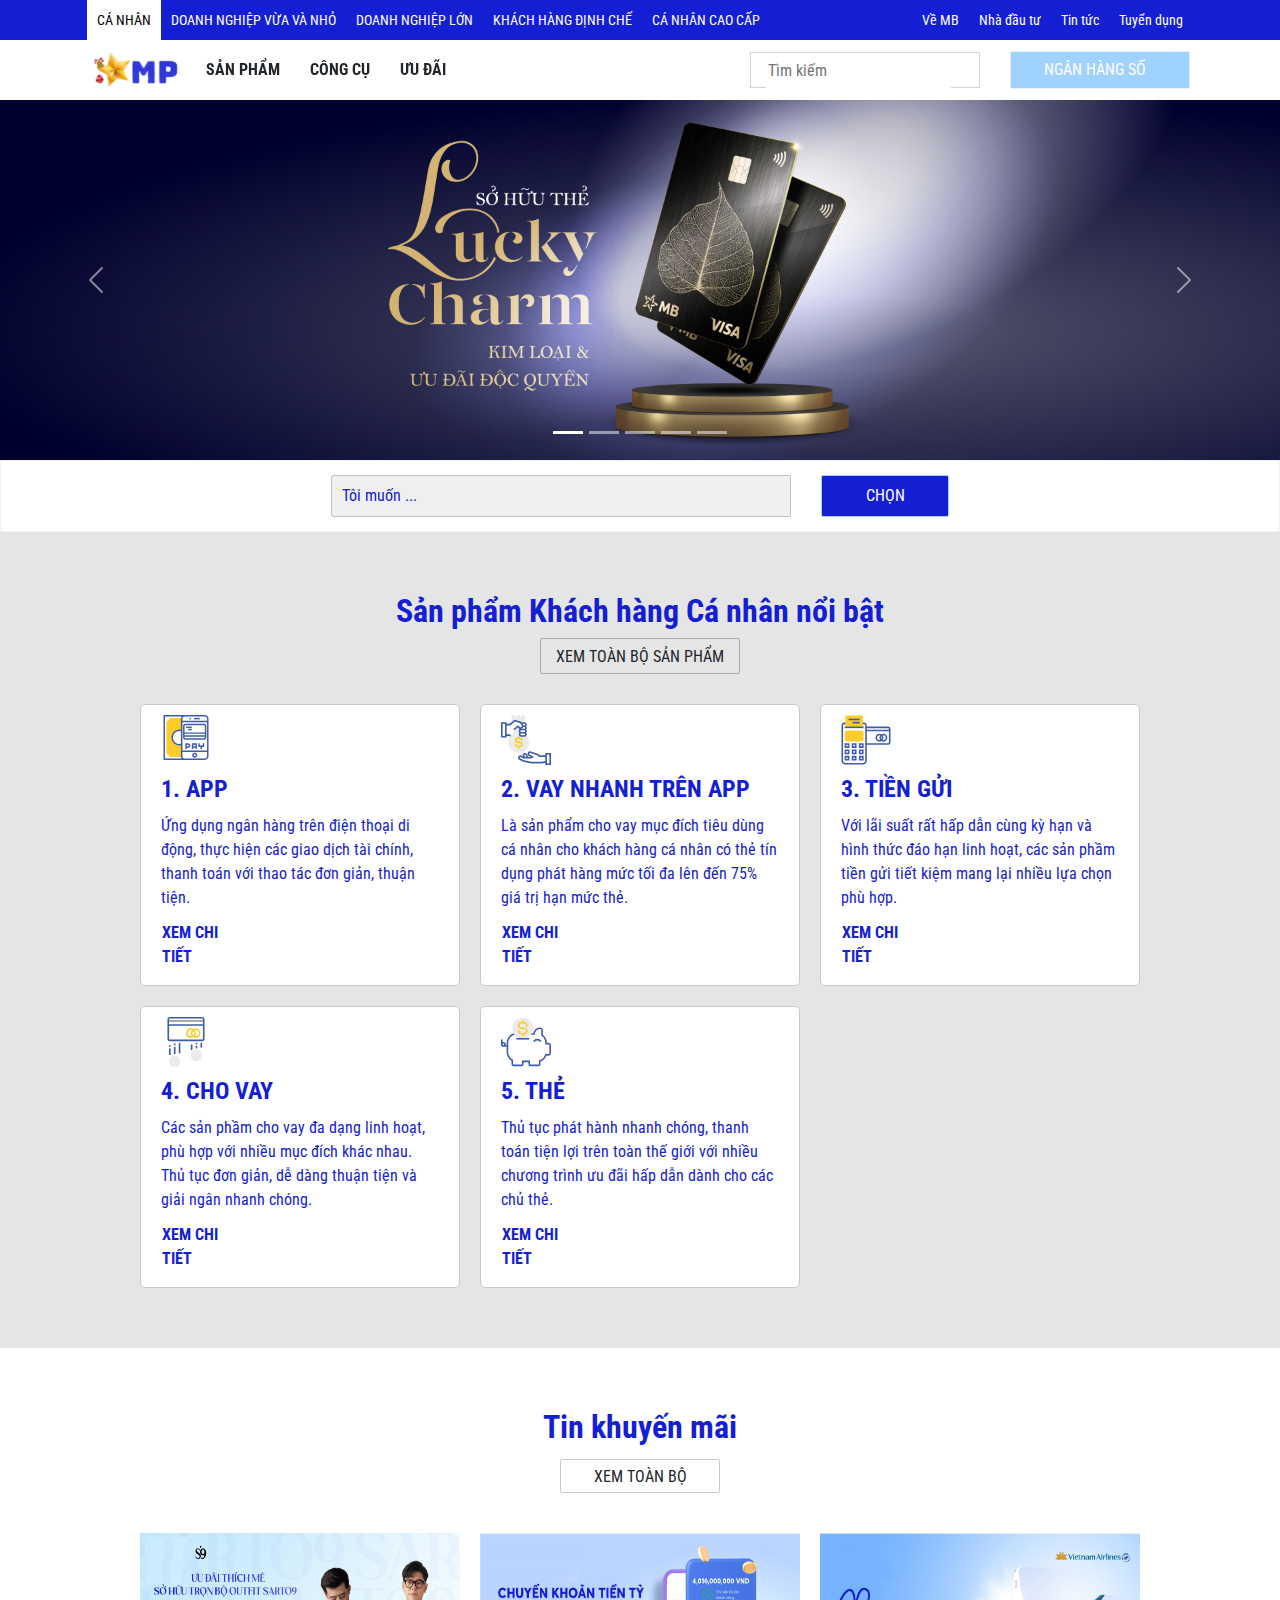
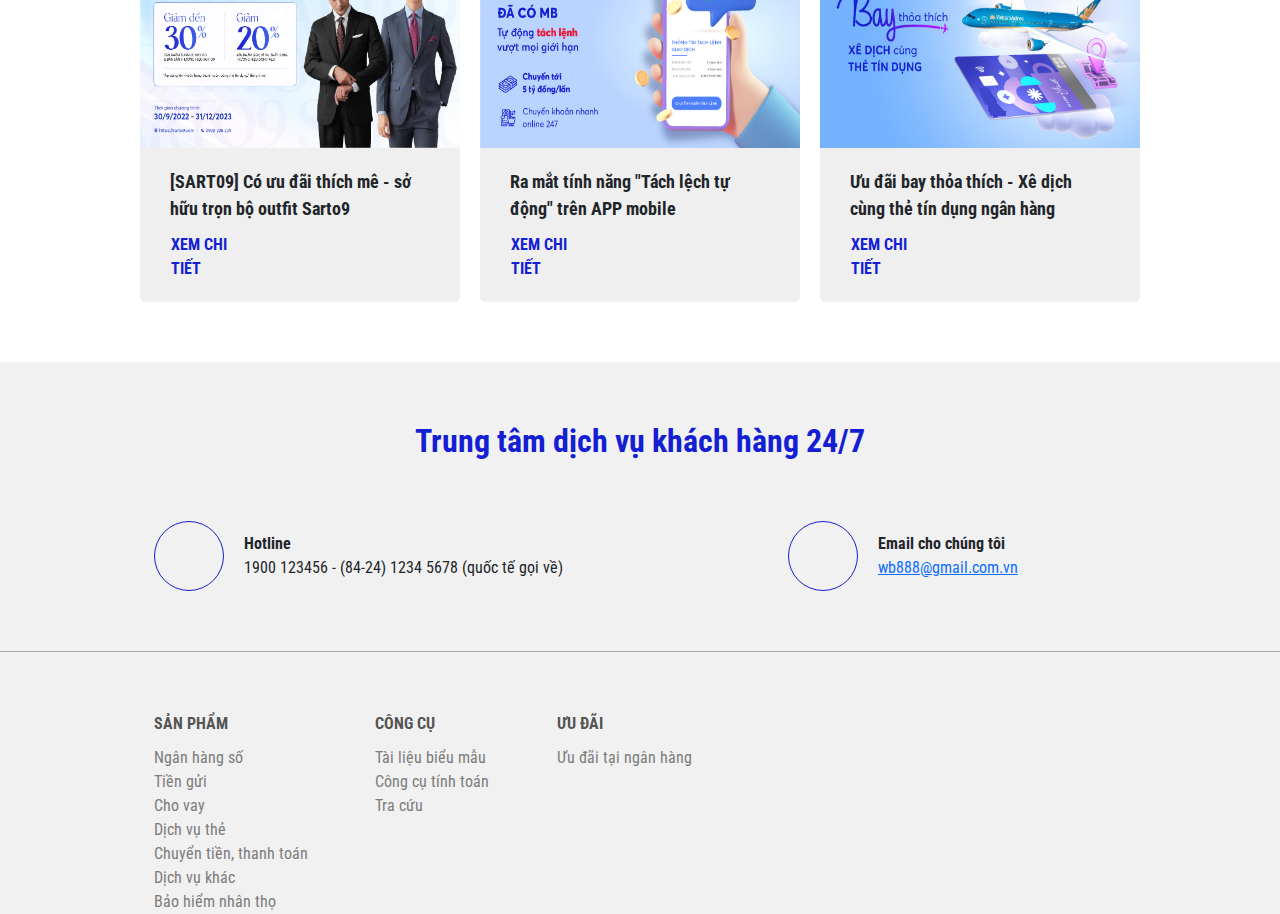
<file: index.html>
<!DOCTYPE html>
<html lang="en">
<head>
    <meta charset="UTF-8">
    <meta http-equiv="X-UA-Compatible" content="IE=edge">
    <meta name="viewport" content="width=device-width, initial-scale=1.0">
    <title>Document</title>
    <link rel="stylesheet" href="./css/app.css">
    <link rel="stylesheet" href="./img/">
    <link rel="stylesheet" href="https://cdnjs.cloudflare.com/ajax/libs/font-awesome/6.2.0/css/all.min.css" integrity="sha512-xh6O/CkQoPOWDdYTDqeRdPCVd1SpvCA9XXcUnZS2FmJNp1coAFzvtCN9BmamE+4aHK8yyUHUSCcJHgXloTyT2A==" crossorigin="anonymous" referrerpolicy="no-referrer" />
    <link rel="preconnect" href="https://fonts.googleapis.com">
    <link rel="preconnect" href="https://fonts.gstatic.com" crossorigin>
    <link href="https://fonts.googleapis.com/css2?family=Roboto+Condensed&display=swap" rel="stylesheet">

    <!-- Latest compiled and minified CSS -->
    <link href="https://cdn.jsdelivr.net/npm/bootstrap@5.2.1/dist/css/bootstrap.min.css" rel="stylesheet">

    <!-- Latest compiled JavaScript -->
    <script src="https://cdn.jsdelivr.net/npm/bootstrap@5.2.1/dist/js/bootstrap.bundle.min.js"></script>
</head>
<body>
    <nav class="tien-navbar">
        <div class="container-fluid">
            <div class=" tien-navbar-nav">
                <div class="nav-left">
                    <div class="nav-left-btn">
                        <i class="fa-solid fa-bars"></i>
                    </div>

                    <div class="nav-left-item">
                        <div class="nav-item tien-nav-item-left tien-nav-item-left-active">
                            <a href="./index.html" class="nav-item-link">
                                CÁ NHÂN
                            </a>
                        </div>
                        <div class="nav-item tien-nav-item-left">
                            <a href="./index2.html" class="nav-item-link">
                                DOANH NGHIỆP VỪA VÀ NHỎ
                            </a>
                        </div>
                        <div class="nav-item tien-nav-item-left">
                            <a href="./doanhnghieplon.html" class="nav-item-link">
                                DOANH NGHIỆP LỚN
                            </a>
                        </div>
                        <div class="nav-item tien-nav-item-left">
                            <a href="./khachhangdinhche.html" class="nav-item-link">
                                KHÁCH HÀNG ĐỊNH CHẾ
                            </a>
                        </div>
                        <div class="nav-item tien-nav-item-left">
                            <a href="" class="nav-item-link">
                                CÁ NHÂN CAO CẤP
                            </a>
                        </div>
                    </div>
                </div>
                <div class="nav-right">
                    <div class="nav-right-btn">
                        <i class="fa-solid fa-bars"></i>
                    </div>
                    <div class="nav-right-items">
                        <div class="nav-item tien-nav-item-right">Về MB</div>
                        <div class="nav-item tien-nav-item-right">Nhà đầu tư</div>
                        <div class="nav-item tien-nav-item-right">Tin tức</div>
                        <div class="nav-item tien-nav-item-right">Tuyển dụng</div>
                    </div>
                </div>

                <div class="nav-right-tablet">
                    <div class="input-find">
                        <i class="fa-solid fa-magnifying-glass"></i>
                        <input type="text" placeholder="Tìm kiếm" class="find-input">
                    </div>
                    <div class="tablet-login">
                        <div class="tablet-login-item">
                                <a href="./login.html" class="tablet-individual">
                                        <i class="fa-solid fa-user-large"></i>
                                        CÁ NHÂN
                                </a> <br>
                                <a href="./login.html" class="tablet-business">
                                        <i class="fa-solid fa-building"></i>
                                        DOANH NGHIỆP                            
                                </a>
                        </div>
                    </div>
                </div>
            </div>
        </div>
    </nav>

    <div class="main">
        <div class="main-header">
            <div class="main-header-left">
                <img src="./img/img1/logo.png" alt="logo" class="header-left-logo">
                <div class="header-left-item">
                    <div class="header-left-item-product">
                        <div class="item-product-text">
                            SẢN PHẨM <i class="fa-sharp fa-solid fa-caret-down"></i>
                        </div>

                        <div class="header-left-item-product-menu">

                                <div class="menu-item-product-option">
                                    <div class="title">
                                        <img src="./img/img1/img-sp/ic-cn-sp-nh-dtu.png" alt=""> <p class="title-text">Ngân hàng số</p>
                                    </div>
                                    <div class="title-items">
                                        <div class="title-item">Mobile banking</div>
                                        <div class="title-item">eMB</div>
                                        <div class="title-item">Thẻ liên kết MB</div>
                                        <div class="title-item-link"><a href="#">Tất cả sản phẩm ></a></div>
                                    </div>
                                </div>
                    
                                <div class="menu-item-product-option">
                                    <div class="title">
                                        <img src="./img/img1/img-sp/ic-cn-sp-tiengui.png" alt=""> <p class="title-text">Tiền gửi</p>
                                    </div>
                                    <div class="title-items">
                                        <div class="title-item">Tiền gửi Bình An Phú Quý</div>
                                        <div class="title-item">Tiền gửi có kỳ hạn</div>
                                        <div class="title-item">Tiền gửi không kỳ hạn</div>
                                        <div class="title-item-link"><a href="#">Tất cả sản phẩm ></a></div>
                                    </div>
                                </div>
                    
                                <div class="menu-item-product-option">
                                    <div class="title">
                                        <img src="./img/img1/img-sp/ic-cn-sp-chovay.svg" alt=""> <p class="title-text">Cho vay</p>
                                    </div>
                                    <div class="title-items">
                                        <div class="title-item">Bất động sản</div>
                                        <div class="title-item">Sản xuất kinh doanh</div>
                                        <div class="title-item">Ô tô</div>
                                        <div class="title-item-link"><a href="#">Tất cả sản phẩm ></a></div>
                                    </div>
                                </div>
                    
                                <div class="menu-item-product-option menu-item-product-option-sp">
                                    <div class="title">
                                        <p class="title-text">Hỗ trợ</p>
                                    </div>
                                    <div class="title-itemss">
                                        <div class="title-item">Trung tâm dịch vụ khách hàng 24/7</div>
                                    </div>
                                </div>
                    
                                <div class="menu-item-product-option">
                                    <div class="title">
                                        <img src="./img/img1/img-sp/ic-cn-sp-dvu-the.svg" alt=""> <p class="title-text">Dịch vụ thẻ</p>
                                    </div>
                                    <div class="title-items">
                                        <div class="title-item">Chương trình trả góp lãi suất 0%</div>
                                        <div class="title-item">Thông tin tra soát dịch vụ thẻ</div>
                                        <div class="title-item">Tra soát Dịch vụ thẻ</div>
                                        <div class="title-item-link"><a href="#">Tất cả sản phẩm ></a></div>
                                    </div>
                                </div>
                    
                                <div class="menu-item-product-option">
                                    <div class="title">
                                        <img src="./img/img1/img-sp/ic-cn-sp-chuyentien-ttoan.svg" alt=""> <p class="title-text">Chuyển tiền, thanh toán</p>
                                    </div>
                                    <div class="title-items">
                                        <div class="title-item">Chuyển tiền ra nước ngoài</div>
                                        <div class="title-item">Nhận tiền về Việt Nam</div>
                                        <div class="title-item">Chuyển tiền trong nước</div>
                                        <div class="title-item-link"><a href="#">Tất cả sản phẩm ></a></div>
                                    </div>
                                </div>
                    
                                <div class="menu-item-product-option">
                                    <div class="title">
                                        <img src="./img/img1/img-sp/ic-cn-sp-dvu-khac.svg" alt=""> <p class="title-text">Dịch vụ khác</p>
                                    </div>
                                    <div class="title-items">
                                        <div class="title-item">Dịch vụ thu hộ ngân sách nhà nước</div>
                                        <div class="title-item">Dịch vụ tài khoản</div>
                                        <div class="title-item">Sản phầm dịch vụ Quân nhân</div>
                                        <div class="title-item-link"><a href="#">Tất cả sản phẩm ></a></div>
                                    </div>
                                </div>
                                <div></div>
                    
                               
                        </div>
                    </div>
                    <div class="header-left-item-tool">
                        <div class="item-tool-text">
                            CÔNG CỤ <i class="fa-sharp fa-solid fa-caret-down"></i>
                        </div>

                        <div class="header-left-item-tool-menu">

                            <div class="tool-option-item">
                                <div class="tool-img-text">
                                    <img src="./img/img1/img-sp/ic-cn-cc-tlie-bmau.svg" alt=""> 
                                    <p class="tool-text">Tài liệu biểu mẫu</p>
                                </div>
                                <span class="tool-item-img">Chi tiết Tài liệu biểu mẫu</span>
                            </div>

                            <div class="tool-option-item">
                                <div class="tool-img-text">
                                    <img src="./img/img1/img-sp/ic-cn-cc-ttoan.svg" alt=""> 
                                    <p class="tool-text">Công cụ tính toán</p>
                                </div>
                                <span class="tool-item-img">Tính toán khoản vay và tiền gửi</span>
                            </div>

                            <div class="tool-option-item">
                                <div class="tool-img-text">
                                    <p class="tool-text">Tra cứu</p>
                                </div>
                                <span class="tool-item">Tra cứu tiền gửi tiết kiệm</span>
                            </div>

                            <div class="tool-option-item">
                                <div class="tool-img-text">
                                    <p class="tool-text">Hỗ trợ</p>
                                </div>
                                <span class="tool-item">Trung tâm dịch vụ khách hàng 24/7</span>
                            </div>

                        </div>
                        
                    </div>
                    <div class="header-left-item-offer">
                        <div class="item-offer-text">
                            ƯU ĐÃI <i class="fa-sharp fa-solid fa-caret-down"></i>
                        </div>

                        <div class="header-left-item-offer-menu">
                            <div class="offer-option-item">
                                <div class="offer-img-text">
                                    <img src="./img/img1/img-sp/uu-diem.png" alt="">
                                    <p class="offer-text">Ưu đãi tại MBBank</p>
                                </div>
                                <span class="offer-item-img">Tất cả ưu đãi</span>
                            </div>
    
                            <div class="offer-option-item">
                                <div class="offer-img-text">
                                    <p class="offer-text">Hỗ trợ</p>
                                </div>
                                <span class="offer-item">Trung tâm dịch vụ khách hàng 24/7</span>
                            </div>

                        </div>
                    </div>
                </div>
            </div>

            <div class="main-header-right">
                <div class="find">
                    <i class="fa-solid fa-magnifying-glass"></i>
                    <input type="text" placeholder="Tìm kiếm" class="find-input">
                </div>
                
                <div class="login">
                    NGÂN HÀNG SỐ <i class="fa-sharp fa-solid fa-caret-down"></i>

                    <div class="login-option">
                        <a href="./login.html" class="individual">
                                <i class="fa-solid fa-user-large"></i>
                                CÁ NHÂN
                        </a> <br>
                        <a href="./login.html" class="business">
                                <i class="fa-solid fa-building"></i>
                                DOANH NGHIỆP                            
                        </a>
                    </div>
                </div>
            </div>
        </div>

        <div id="demo" class="carousel slide" data-bs-ride="carousel">
    
            <!-- Indicators/dots -->
            <div class="carousel-indicators">
              <button type="button" data-bs-target="#demo" data-bs-slide-to="0" class="active"></button>
              <button type="button" data-bs-target="#demo" data-bs-slide-to="1"></button>
              <button type="button" data-bs-target="#demo" data-bs-slide-to="2"></button>
              <button type="button" data-bs-target="#demo" data-bs-slide-to="3"></button>
              <button type="button" data-bs-target="#demo" data-bs-slide-to="4"></button>
            </div>
          
            <!-- The slideshow/carousel -->
            <div class="carousel-inner">
              <div class="carousel-item active">
                <img src="./img/img2/banner-web-1920x540-the-lucky-charm-mbbank.jpg" alt="" class="d-block w-100">
              </div>
              <div class="carousel-item">
                <img src="./img/img2/1920x540-bo-kv-moi.jpg" alt="" class="d-block w-100">
              </div>
              <div class="carousel-item">
                <img src="./img/img2/banner-web-1920x540-uu-dai-the-kim-loai.jpg" alt="" class="d-block w-100">
              </div>
              <div class="carousel-item">
                <img src="./img/img2/banner-1920x540-vay-cam-co--tren-app-mbbank.jpg" alt="" class="d-block w-100">
              </div>
              <div class="carousel-item">
                <img src="./img/img2/1920-x-540-banner-web-gioi-thiue-nhan-tien-trieu.jpg" alt="" class="d-block w-100">
              </div>
            </div>
          
            <!-- Left and right controls/icons -->
            <button class="carousel-control-prev" type="button" data-bs-target="#demo" data-bs-slide="prev">
              <span class="carousel-control-prev-icon"></span>
            </button>
            <button class="carousel-control-next" type="button" data-bs-target="#demo" data-bs-slide="next">
              <span class="carousel-control-next-icon"></span>
            </button>
        </div>

        <div class="iwant">
            <button class="iwant-btn">
                <div class="iwant-btn-left">
                    <div class="iwant-btn-text">
                        Tôi muốn ...
                    </div>
                    <i class="fa-sharp fa-solid fa-caret-down"></i>
                </div>

                <div class="container iwant-btn-menu ">
                    <div class="row">
                        <div class="iwant-item">
                            <img src="./img/img-iwant/monitor-and-computer-mouse.png" alt="">
                            Đăng ký dịch vụ
                        </div>
                        <div class="iwant-item">
                            <img src="./img/img-iwant/saving24.png" alt="">
                            Mở tiết kiệm có kỳ hạn
                        </div>
                        <div class="iwant-item">
                            <img src="./img/img-iwant/mbal.png" alt="">
                            Mua bảo hiểm nhân thọ
                        </div>
                        <div class="iwant-item">
                            <img src="./img/img-iwant/home24.png" alt="">
                            Vay mua bất động sản
                        </div>
                        <div class="iwant-item">
                            <img src="./img/img-iwant/car24.png" alt="">
                            Vay mua Ô tô
                        </div>
                    </div>
                </div>
            </button>

            <button class="iwant-select">CHỌN</button>
        </div>
        
        <div class="featured-products">
            <div class="featured-products-title">
                <h2>Sản phẩm Khách hàng Cá nhân nổi bật</h2>
                <div class="all-products">
                    XEM TOÀN BỘ SẢN PHẨM
                </div>
            </div>
            
            <div class="featured-products-items">
                <div class="featured-products-item">
                    <div class="featured-products-item-img">
                        <img src="./img/img-carousel/ic-home-products-bankplus.svg" alt="">
                    </div>
                    <div class="featured-products-item-text">
                        <h4>1. APP</h4>
                        <span>Ứng dụng ngân hàng trên điện thoại di động, thực hiện các giao dịch tài chính, thanh toán với thao tác đơn giản, thuận tiện.</span>
                        <div class="featured-products-item-btn">
                            XEM CHI TIẾT
                        </div>                        
                    </div>
                </div>
                <div class="featured-products-item">
                    <div class="featured-products-item-img">
                        <img src="./img/img-carousel/ic-home-products-chovay.svg" alt="">
                    </div>
                    <div class="featured-products-item-text">
                        <h4>2. VAY NHANH TRÊN APP </h4>
                        <span>Là sản phẩm cho vay mục đích tiêu dùng cá nhân cho khách hàng cá nhân có thẻ tín dụng phát hàng mức tối đa lên đến 75% giá trị hạn mức thẻ.</span>
                        <div class="featured-products-item-btn">
                            XEM CHI TIẾT
                        </div>                        
                    </div>
                </div>
                <div class="featured-products-item">
                    <div class="featured-products-item-img">
                        <img src="./img/img-carousel/ic-home-products-nh-dtu.svg" alt="">
                    </div>
                    <div class="featured-products-item-text">
                        <h4>3. TIỀN GỬI</h4>
                        <span>Với lãi suất rất hấp dẫn cùng kỳ hạn và hình thức đáo hạn linh hoạt, các sản phầm tiền gửi tiết kiệm mang lại nhiều lựa chọn phù hợp.</span>
                        <div class="featured-products-item-btn">
                            XEM CHI TIẾT
                        </div>                        
                    </div>
                </div>
                <div class="featured-products-item">
                    <div class="featured-products-item-img">
                        <img src="./img/img-carousel/ic-home-products-themb.svg" alt="">
                    </div>
                    <div class="featured-products-item-text">
                        <h4>4. CHO VAY</h4>
                        <span>Các sản phầm cho vay đa dạng linh hoạt, phù hợp với nhiều mục đích khác nhau. Thủ tục đơn giản, dễ dàng thuận tiện và giải ngân nhanh chóng.</span>
                        <div class="featured-products-item-btn">
                            XEM CHI TIẾT
                        </div>                        
                    </div>
                </div>
                <div class="featured-products-item">
                    <div class="featured-products-item-img">
                        <img src="./img/img-carousel/ic-home-products-tiengui.svg" alt="">
                    </div>
                    <div class="featured-products-item-text">
                        <h4>5. THẺ</h4>
                        <span>Thủ tục phát hành nhanh chóng, thanh toán tiện lợi trên toàn thế giới với nhiều chương trình ưu đãi hấp dẫn dành cho các chủ thẻ.</span>
                        <div class="featured-products-item-btn">
                            XEM CHI TIẾT
                        </div>                        
                    </div>
                </div>
            </div>
        </div>

        <div class="promotion">
            <div class="promotion-header">
                <h2>Tin khuyến mãi</h2>
                <div class="promotion-header-btn">
                    XEM TOÀN BỘ
                </div>
            </div>

            <div class="promotion-menu">
                <div class="promotion-item">
                    <div class="promotion-item-img">
                        <img src="./img/img-sale/anh1.png" alt="">
                    </div>
                    <div class="promotion-item-text">
                        <span>[SART09] Có ưu đãi thích mê - sở hữu trọn bộ outfit Sarto9 </span>
                        <div class="featured-products-item-btn">
                            XEM CHI TIẾT
                        </div> 
                    </div>
                </div>
                <div class="promotion-item">
                    <div class="promotion-item-img">
                        <img src="./img/img-sale/anh2.png" alt="">
                    </div>
                    <div class="promotion-item-text">
                        <span>Ra mắt tính năng "Tách lệch tự động" trên APP mobile</span>
                        <div class="featured-products-item-btn">
                            XEM CHI TIẾT
                        </div> 
                    </div>
                </div>
                <div class="promotion-item">
                    <div class="promotion-item-img">
                        <img src="./img/img-sale/anh3.png" alt="">
                    </div>
                    <div class="promotion-item-text">
                        <span>Ưu đãi bay thỏa thích - Xê dịch cùng thẻ tín dụng ngân hàng</span>
                        <div class="featured-products-item-btn">
                            XEM CHI TIẾT
                        </div> 
                    </div>
                </div>
            </div>
        </div>

    </div>

    <div class="footer">
        <div class="footer-contact">
            <h2>Trung tâm dịch vụ khách hàng 24/7</h2>
            <div class="contact">
                <div class="hotline">
                    <i class="fa-solid fa-phone"></i>
                    <div class="hotline-text">
                        <span>Hotline</span>
                        <div>
                            1900 123456 - (84-24) 1234 5678 (quốc tế gọi về)
                        </div>
                    </div>
                </div>

                <div class="hotline">
                    <i class="fa-solid fa-envelope"></i>
                    <div class="hotline-text">
                        <span>Email cho chúng tôi</span>
                        <a href="">
                            wb888@gmail.com.vn
                        </a>
                    </div>
                </div>
            </div>

            <div class="footer-service">
                <div class="service-item">
                    <div class="service-item-title">
                        SẢN PHẨM
                    </div>
                    <div class="service-item-text">
                        <span>Ngân hàng số</span>
                        <span>Tiền gửi</span>
                        <span>Cho vay</span>
                        <span>Dịch vụ thẻ</span>
                        <span>Chuyển tiền, thanh toán</span>
                        <span>Dịch vụ khác</span>
                        <span>Bảo hiểm nhân thọ</span>
                    </div>
                </div>
                <div class="service-item">
                    <div class="service-item-title">
                        CÔNG CỤ
                    </div>
                    <div class="service-item-text">
                        <span>Tài liệu biểu mẫu</span>
                        <span>Công cụ tính toán</span>
                        <span>Tra cứu</span>
                    </div>
                </div>
                <div class="service-item">
                    <div class="service-item-title">
                        ƯU ĐÃI
                    </div>
                    <div class="service-item-text">
                        <span>Ưu đãi tại ngân hàng</span>
                    </div>
                </div>
            </div>
        </div>
    </div>
</body>
</html>
</file>
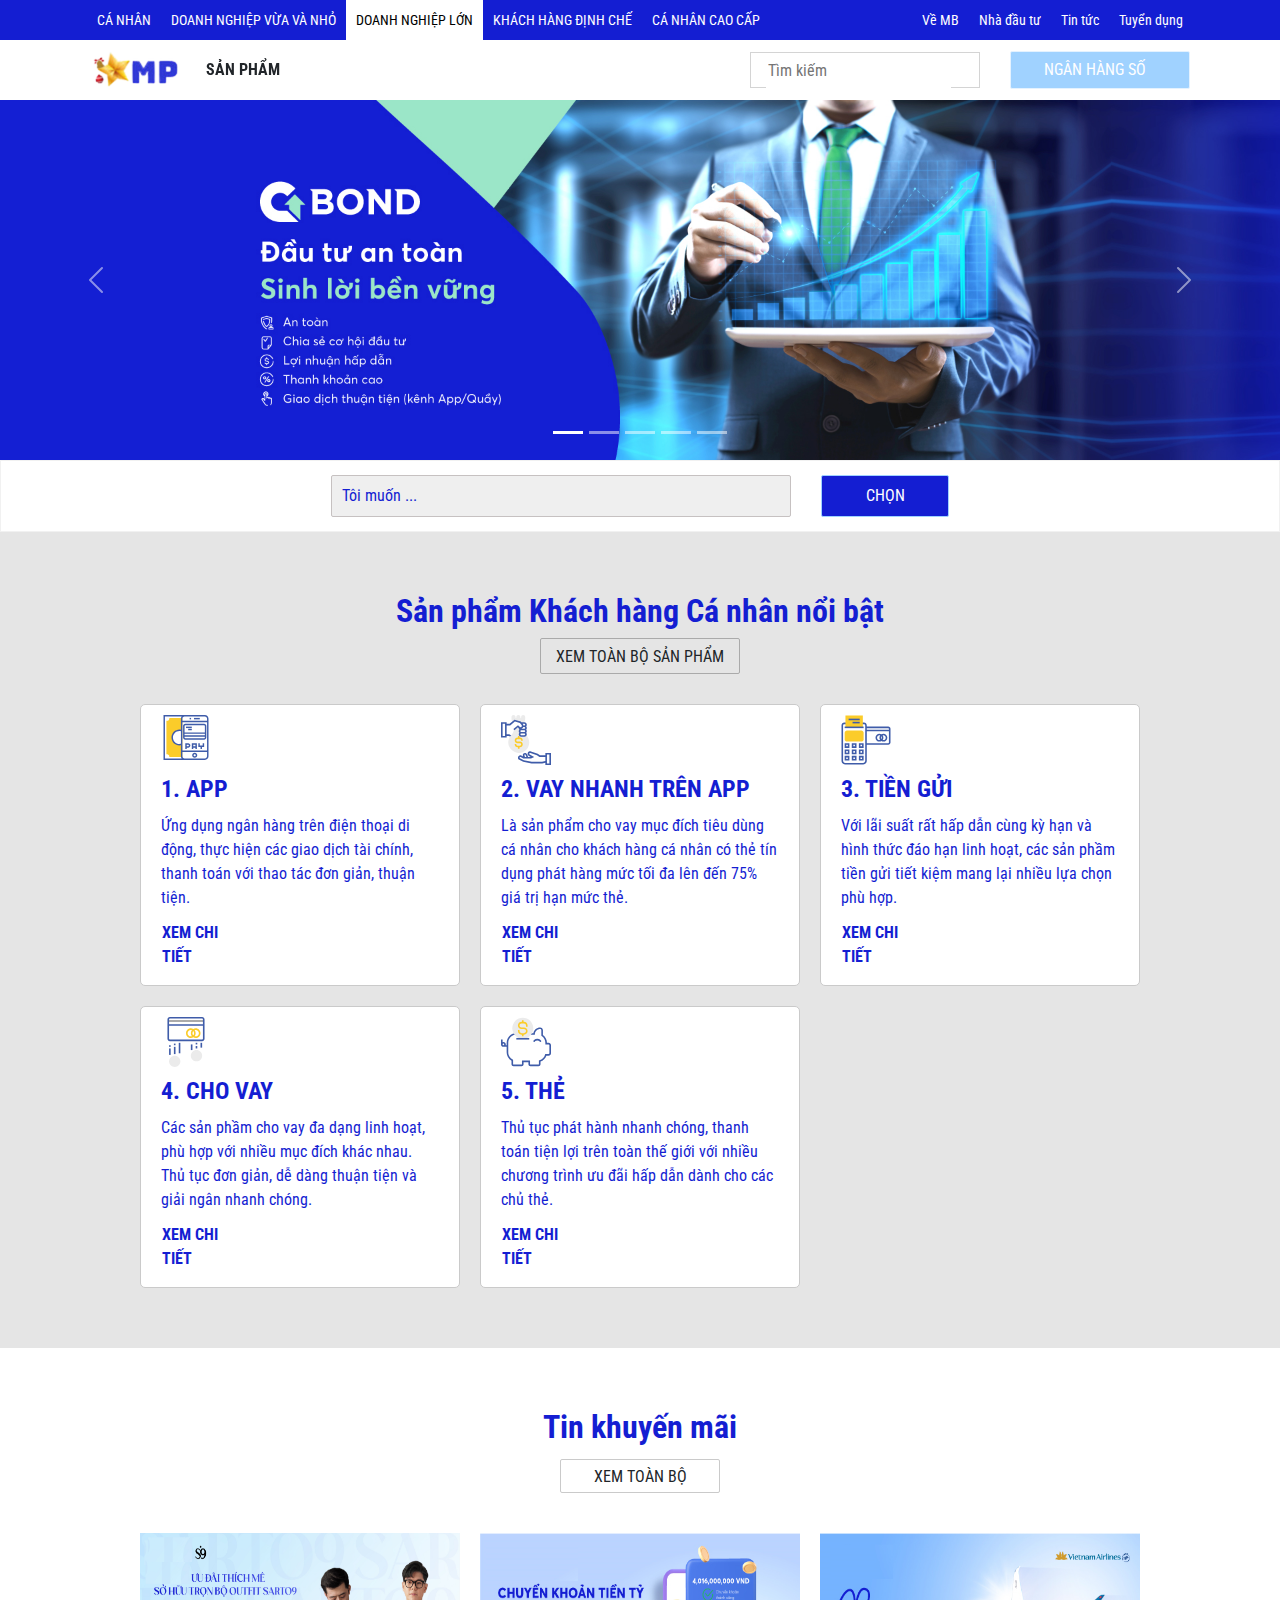
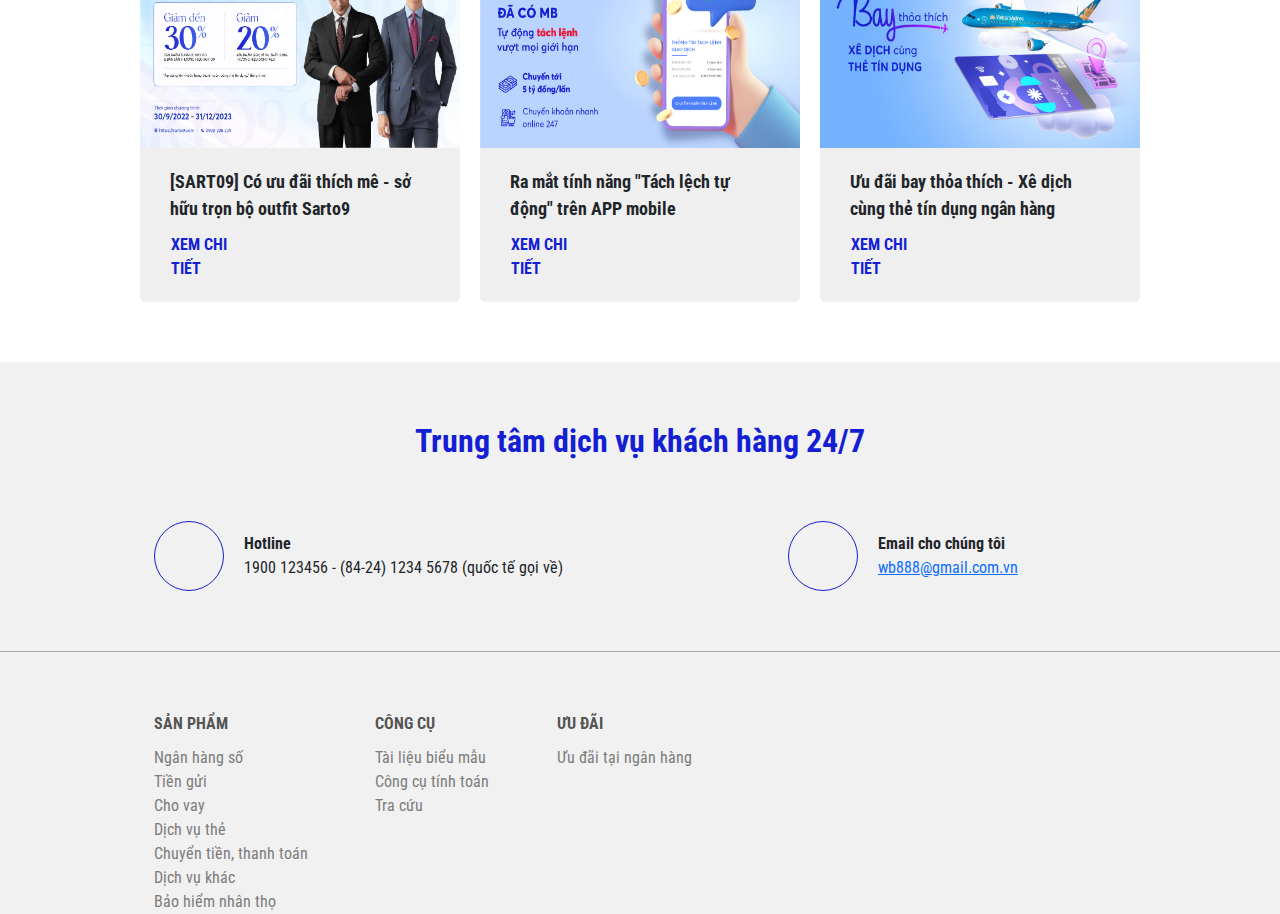
<file: doanhnghieplon.html>
<!DOCTYPE html>
<html lang="en">
<head>
    <meta charset="UTF-8">
    <meta http-equiv="X-UA-Compatible" content="IE=edge">
    <meta name="viewport" content="width=device-width, initial-scale=1.0">
    <title>Document</title>
    <link rel="stylesheet" href="./css/doanhnghieplon.css">
    <link rel="stylesheet" href="./img/">
    <link rel="stylesheet" href="./img/hp_bg_special_product.png">
    <link rel="stylesheet" href="https://cdnjs.cloudflare.com/ajax/libs/font-awesome/6.2.0/css/all.min.css" integrity="sha512-xh6O/CkQoPOWDdYTDqeRdPCVd1SpvCA9XXcUnZS2FmJNp1coAFzvtCN9BmamE+4aHK8yyUHUSCcJHgXloTyT2A==" crossorigin="anonymous" referrerpolicy="no-referrer" />
    <link rel="preconnect" href="https://fonts.googleapis.com">
    <link rel="preconnect" href="https://fonts.gstatic.com" crossorigin>
    <link href="https://fonts.googleapis.com/css2?family=Roboto+Condensed&display=swap" rel="stylesheet">

    <!-- Latest compiled and minified CSS -->
    <link href="https://cdn.jsdelivr.net/npm/bootstrap@5.2.1/dist/css/bootstrap.min.css" rel="stylesheet">

    <!-- Latest compiled JavaScript -->
    <script src="https://cdn.jsdelivr.net/npm/bootstrap@5.2.1/dist/js/bootstrap.bundle.min.js"></script>
</head>
<body>
    <nav class="tien-navbar">
        <div class="container-fluid">
            <div class=" tien-navbar-nav">
                <div class="nav-left">
                    <div class="nav-left-btn">
                        <i class="fa-solid fa-bars"></i>
                    </div>

                    <div class="nav-left-item">
                        <div class="nav-item tien-nav-item-left">
                            <a href="./index.html" class="nav-item-link">
                                CÁ NHÂN
                            </a>
                        </div>
                        <div class="nav-item tien-nav-item-left">
                            <a href="./index2.html" class="nav-item-link">
                                DOANH NGHIỆP VỪA VÀ NHỎ
                            </a>
                        </div>
                        <div class="nav-item tien-nav-item-left tien-nav-item-left-active">
                            <a href="./doanhnghieplon.html" class="nav-item-link">
                                DOANH NGHIỆP LỚN
                            </a>
                        </div>
                        <div class="nav-item tien-nav-item-left">
                            <a href="./khachhangdinhche.html" class="nav-item-link">
                                KHÁCH HÀNG ĐỊNH CHẾ
                            </a>
                        </div>
                        <div class="nav-item tien-nav-item-left">
                            <a href="" class="nav-item-link">
                                CÁ NHÂN CAO CẤP
                            </a>
                        </div>
                    </div>
                </div>
                <div class="nav-right">
                    <div class="nav-right-btn">
                        <i class="fa-solid fa-bars"></i>
                    </div>
                    <div class="nav-right-items">
                        <div class="nav-item tien-nav-item-right">Về MB</div>
                        <div class="nav-item tien-nav-item-right">Nhà đầu tư</div>
                        <div class="nav-item tien-nav-item-right">Tin tức</div>
                        <div class="nav-item tien-nav-item-right">Tuyển dụng</div>
                    </div>
                </div>

                <div class="nav-right-tablet">
                    <div class="input-find">
                        <i class="fa-solid fa-magnifying-glass"></i>
                        <input type="text" placeholder="Tìm kiếm" class="find-input">
                    </div>
                    <div class="tablet-login">
                        <div class="tablet-login-item">
                                <a href="./login.html" class="tablet-individual">
                                        <i class="fa-solid fa-user-large"></i>
                                        CÁ NHÂN
                                </a> <br>
                                <a href="./login.html" class="tablet-business">
                                        <i class="fa-solid fa-building"></i>
                                        DOANH NGHIỆP                            
                                </a>
                        </div>
                    </div>
                </div>
            </div>
        </div>
    </nav>

    <div class="main">
        <div class="main-header">
            <div class="main-header-left">
                <img src="./img/img1/logo.png" alt="logo" class="header-left-logo">
                <div class="header-left-item">
                    <div class="header-left-item-product">
                        <div class="item-product-text">
                            SẢN PHẨM <i class="fa-sharp fa-solid fa-caret-down"></i>
                        </div>

                        <div class="header-left-item-product-menu">

                                <div class="menu-item-product-option">
                                    <div class="title">
                                        <img src="./img/img1/img-sp/ic-cn-sp-nh-dtu.png" alt=""> <p class="title-text">Ngân hàng số</p>
                                    </div>
                                    <div class="title-items">
                                        <div class="title-item">Mobile banking</div>
                                        <div class="title-item">eMB</div>
                                        <div class="title-item">Thẻ liên kết MB</div>
                                        <div class="title-item-link"><a href="#">Tất cả sản phẩm ></a></div>
                                    </div>
                                </div>
                    
                                <div class="menu-item-product-option">
                                    <div class="title">
                                        <img src="./img/img1/img-sp/ic-cn-sp-tiengui.png" alt=""> <p class="title-text">Tiền gửi</p>
                                    </div>
                                    <div class="title-items">
                                        <div class="title-item">Tiền gửi Bình An Phú Quý</div>
                                        <div class="title-item">Tiền gửi có kỳ hạn</div>
                                        <div class="title-item">Tiền gửi không kỳ hạn</div>
                                        <div class="title-item-link"><a href="#">Tất cả sản phẩm ></a></div>
                                    </div>
                                </div>
                    
                                <div class="menu-item-product-option">
                                    <div class="title">
                                        <img src="./img/img1/img-sp/ic-cn-sp-chovay.svg" alt=""> <p class="title-text">Cho vay</p>
                                    </div>
                                    <div class="title-items">
                                        <div class="title-item">Bất động sản</div>
                                        <div class="title-item">Sản xuất kinh doanh</div>
                                        <div class="title-item">Ô tô</div>
                                        <div class="title-item-link"><a href="#">Tất cả sản phẩm ></a></div>
                                    </div>
                                </div>
                    
                                <div class="menu-item-product-option menu-item-product-option-sp">
                                    <div class="title">
                                        <p class="title-text">Hỗ trợ</p>
                                    </div>
                                    <div class="title-itemss">
                                        <div class="title-item">Trung tâm dịch vụ khách hàng 24/7</div>
                                    </div>
                                </div>
                    
                                <div class="menu-item-product-option">
                                    <div class="title">
                                        <img src="./img/img1/img-sp/ic-cn-sp-dvu-the.svg" alt=""> <p class="title-text">Dịch vụ thẻ</p>
                                    </div>
                                    <div class="title-items">
                                        <div class="title-item">Chương trình trả góp lãi suất 0%</div>
                                        <div class="title-item">Thông tin tra soát dịch vụ thẻ</div>
                                        <div class="title-item">Tra soát Dịch vụ thẻ</div>
                                        <div class="title-item-link"><a href="#">Tất cả sản phẩm ></a></div>
                                    </div>
                                </div>
                    
                                <div class="menu-item-product-option">
                                    <div class="title">
                                        <img src="./img/img1/img-sp/ic-cn-sp-chuyentien-ttoan.svg" alt=""> <p class="title-text">Chuyển tiền, thanh toán</p>
                                    </div>
                                    <div class="title-items">
                                        <div class="title-item">Chuyển tiền ra nước ngoài</div>
                                        <div class="title-item">Nhận tiền về Việt Nam</div>
                                        <div class="title-item">Chuyển tiền trong nước</div>
                                        <div class="title-item-link"><a href="#">Tất cả sản phẩm ></a></div>
                                    </div>
                                </div>
                    
                                <div class="menu-item-product-option">
                                    <div class="title">
                                        <img src="./img/img1/img-sp/ic-cn-sp-dvu-khac.svg" alt=""> <p class="title-text">Dịch vụ khác</p>
                                    </div>
                                    <div class="title-items">
                                        <div class="title-item">Dịch vụ thu hộ ngân sách nhà nước</div>
                                        <div class="title-item">Dịch vụ tài khoản</div>
                                        <div class="title-item">Sản phầm dịch vụ Quân nhân</div>
                                        <div class="title-item-link"><a href="#">Tất cả sản phẩm ></a></div>
                                    </div>
                                </div>
                                <div></div>
                    
                               
                        </div>
                    </div>

                </div>
            </div>

            <div class="main-header-right">
                <div class="find">
                    <i class="fa-solid fa-magnifying-glass"></i>
                    <input type="text" placeholder="Tìm kiếm" class="find-input">
                </div>
                
                <div class="login">
                    NGÂN HÀNG SỐ <i class="fa-sharp fa-solid fa-caret-down"></i>

                    <div class="login-option">
                        <a href="./login.html" class="individual">
                                <i class="fa-solid fa-user-large"></i>
                                CÁ NHÂN
                        </a> <br>
                        <a href="./login.html" class="business">
                                <i class="fa-solid fa-building"></i>
                                DOANH NGHIỆP                            
                        </a>
                    </div>
                </div>
            </div>
        </div>

        <div id="demo" class="carousel slide" data-bs-ride="carousel">
    
            <!-- Indicators/dots -->
            <div class="carousel-indicators">
              <button type="button" data-bs-target="#demo" data-bs-slide-to="0" class="active"></button>
              <button type="button" data-bs-target="#demo" data-bs-slide-to="1"></button>
              <button type="button" data-bs-target="#demo" data-bs-slide-to="2"></button>
              <button type="button" data-bs-target="#demo" data-bs-slide-to="3"></button>
              <button type="button" data-bs-target="#demo" data-bs-slide-to="4"></button>
            </div>
          
            <!-- The slideshow/carousel -->
            <div class="carousel-inner">
              <div class="carousel-item active">
                <img src="./img/img-doanh-nghiep-lớn/img-dnl-1.jpg" alt="" class="d-block w-100">
              </div>
              <div class="carousel-item">
                <img src="./img/img-doanh-nghiep-lớn/img-dnl-2.jpg" alt="" class="d-block w-100">
              </div>
              <div class="carousel-item">
                <img src="./img/img-doanh-nghiep-lớn/img-dnl-3.jpg" alt="" class="d-block w-100">
              </div>
              <div class="carousel-item">
                <img src="./img/img-doanh-nghiep-lớn/img-dnl-4.jpg" alt="" class="d-block w-100">
              </div>
              <div class="carousel-item">
                <img src="./img/img-doanh-nghiep-lớn/img-dnl-5.jpg" alt="" class="d-block w-100">
              </div>
            </div>
          
            <!-- Left and right controls/icons -->
            <button class="carousel-control-prev" type="button" data-bs-target="#demo" data-bs-slide="prev">
              <span class="carousel-control-prev-icon"></span>
            </button>
            <button class="carousel-control-next" type="button" data-bs-target="#demo" data-bs-slide="next">
              <span class="carousel-control-next-icon"></span>
            </button>
        </div>

        <div class="iwant">
            <button class="iwant-btn">
                <div class="iwant-btn-left">
                    <div class="iwant-btn-text">
                        Tôi muốn ...
                    </div>
                    <i class="fa-sharp fa-solid fa-caret-down"></i>
                </div>

                <div class="container iwant-btn-menu ">
                    <div class="row">
                        <div class="iwant-item">
                            <img src="./img/img-iwant/monitor-and-computer-mouse.png" alt="">
                            Đăng ký dịch vụ
                        </div>
                        <div class="iwant-item">
                            <img src="./img/img-iwant/saving24.png" alt="">
                            Mở tiết kiệm có kỳ hạn
                        </div>
                        <div class="iwant-item">
                            <img src="./img/img-iwant/mbal.png" alt="">
                            Mua bảo hiểm nhân thọ
                        </div>
                        <div class="iwant-item">
                            <img src="./img/img-iwant/home24.png" alt="">
                            Vay mua bất động sản
                        </div>
                        <div class="iwant-item">
                            <img src="./img/img-iwant/car24.png" alt="">
                            Vay mua Ô tô
                        </div>
                    </div>
                </div>
            </button>

            <button class="iwant-select">CHỌN</button>
        </div>
        
        <div class="featured-products">
            <div class="featured-products-title">
                <h2>Sản phẩm Khách hàng Cá nhân nổi bật</h2>
                <div class="all-products">
                    XEM TOÀN BỘ SẢN PHẨM
                </div>
            </div>
            
            <div class="featured-products-items">
                <div class="featured-products-item">
                    <div class="featured-products-item-img">
                        <img src="./img/img-carousel/ic-home-products-bankplus.svg" alt="">
                    </div>
                    <div class="featured-products-item-text">
                        <h4>1. APP</h4>
                        <span>Ứng dụng ngân hàng trên điện thoại di động, thực hiện các giao dịch tài chính, thanh toán với thao tác đơn giản, thuận tiện.</span>
                        <div class="featured-products-item-btn">
                            XEM CHI TIẾT
                        </div>                        
                    </div>
                </div>
                <div class="featured-products-item">
                    <div class="featured-products-item-img">
                        <img src="./img/img-carousel/ic-home-products-chovay.svg" alt="">
                    </div>
                    <div class="featured-products-item-text">
                        <h4>2. VAY NHANH TRÊN APP </h4>
                        <span>Là sản phẩm cho vay mục đích tiêu dùng cá nhân cho khách hàng cá nhân có thẻ tín dụng phát hàng mức tối đa lên đến 75% giá trị hạn mức thẻ.</span>
                        <div class="featured-products-item-btn">
                            XEM CHI TIẾT
                        </div>                        
                    </div>
                </div>
                <div class="featured-products-item">
                    <div class="featured-products-item-img">
                        <img src="./img/img-carousel/ic-home-products-nh-dtu.svg" alt="">
                    </div>
                    <div class="featured-products-item-text">
                        <h4>3. TIỀN GỬI</h4>
                        <span>Với lãi suất rất hấp dẫn cùng kỳ hạn và hình thức đáo hạn linh hoạt, các sản phầm tiền gửi tiết kiệm mang lại nhiều lựa chọn phù hợp.</span>
                        <div class="featured-products-item-btn">
                            XEM CHI TIẾT
                        </div>                        
                    </div>
                </div>
                <div class="featured-products-item">
                    <div class="featured-products-item-img">
                        <img src="./img/img-carousel/ic-home-products-themb.svg" alt="">
                    </div>
                    <div class="featured-products-item-text">
                        <h4>4. CHO VAY</h4>
                        <span>Các sản phầm cho vay đa dạng linh hoạt, phù hợp với nhiều mục đích khác nhau. Thủ tục đơn giản, dễ dàng thuận tiện và giải ngân nhanh chóng.</span>
                        <div class="featured-products-item-btn">
                            XEM CHI TIẾT
                        </div>                        
                    </div>
                </div>
                <div class="featured-products-item">
                    <div class="featured-products-item-img">
                        <img src="./img/img-carousel/ic-home-products-tiengui.svg" alt="">
                    </div>
                    <div class="featured-products-item-text">
                        <h4>5. THẺ</h4>
                        <span>Thủ tục phát hành nhanh chóng, thanh toán tiện lợi trên toàn thế giới với nhiều chương trình ưu đãi hấp dẫn dành cho các chủ thẻ.</span>
                        <div class="featured-products-item-btn">
                            XEM CHI TIẾT
                        </div>                        
                    </div>
                </div>
            </div>
        </div>

        <div class="promotion">
            <div class="promotion-header">
                <h2>Tin khuyến mãi</h2>
                <div class="promotion-header-btn">
                    XEM TOÀN BỘ
                </div>
            </div>

            <div class="promotion-menu">
                <div class="promotion-item">
                    <div class="promotion-item-img">
                        <img src="./img/img-sale/anh1.png" alt="">
                    </div>
                    <div class="promotion-item-text">
                        <span>[SART09] Có ưu đãi thích mê - sở hữu trọn bộ outfit Sarto9 </span>
                        <div class="featured-products-item-btn">
                            XEM CHI TIẾT
                        </div> 
                    </div>
                </div>
                <div class="promotion-item">
                    <div class="promotion-item-img">
                        <img src="./img/img-sale/anh2.png" alt="">
                    </div>
                    <div class="promotion-item-text">
                        <span>Ra mắt tính năng "Tách lệch tự động" trên APP mobile</span>
                        <div class="featured-products-item-btn">
                            XEM CHI TIẾT
                        </div> 
                    </div>
                </div>
                <div class="promotion-item">
                    <div class="promotion-item-img">
                        <img src="./img/img-sale/anh3.png" alt="">
                    </div>
                    <div class="promotion-item-text">
                        <span>Ưu đãi bay thỏa thích - Xê dịch cùng thẻ tín dụng ngân hàng</span>
                        <div class="featured-products-item-btn">
                            XEM CHI TIẾT
                        </div> 
                    </div>
                </div>
            </div>
        </div>

    </div>

    <div class="footer">
        <div class="footer-contact">
            <h2>Trung tâm dịch vụ khách hàng 24/7</h2>
            <div class="contact">
                <div class="hotline">
                    <i class="fa-solid fa-phone"></i>
                    <div class="hotline-text">
                        <span>Hotline</span>
                        <div>
                            1900 123456 - (84-24) 1234 5678 (quốc tế gọi về)
                        </div>
                    </div>
                </div>

                <div class="hotline">
                    <i class="fa-solid fa-envelope"></i>
                    <div class="hotline-text">
                        <span>Email cho chúng tôi</span>
                        <a href="">
                            wb888@gmail.com.vn
                        </a>
                    </div>
                </div>
            </div>

            <div class="footer-service">
                <div class="service-item">
                    <div class="service-item-title">
                        SẢN PHẨM
                    </div>
                    <div class="service-item-text">
                        <span>Ngân hàng số</span>
                        <span>Tiền gửi</span>
                        <span>Cho vay</span>
                        <span>Dịch vụ thẻ</span>
                        <span>Chuyển tiền, thanh toán</span>
                        <span>Dịch vụ khác</span>
                        <span>Bảo hiểm nhân thọ</span>
                    </div>
                </div>
                <div class="service-item">
                    <div class="service-item-title">
                        CÔNG CỤ
                    </div>
                    <div class="service-item-text">
                        <span>Tài liệu biểu mẫu</span>
                        <span>Công cụ tính toán</span>
                        <span>Tra cứu</span>
                    </div>
                </div>
                <div class="service-item">
                    <div class="service-item-title">
                        ƯU ĐÃI
                    </div>
                    <div class="service-item-text">
                        <span>Ưu đãi tại ngân hàng</span>
                    </div>
                </div>
            </div>
        </div>
    </div>
</body>
</html>
</file>
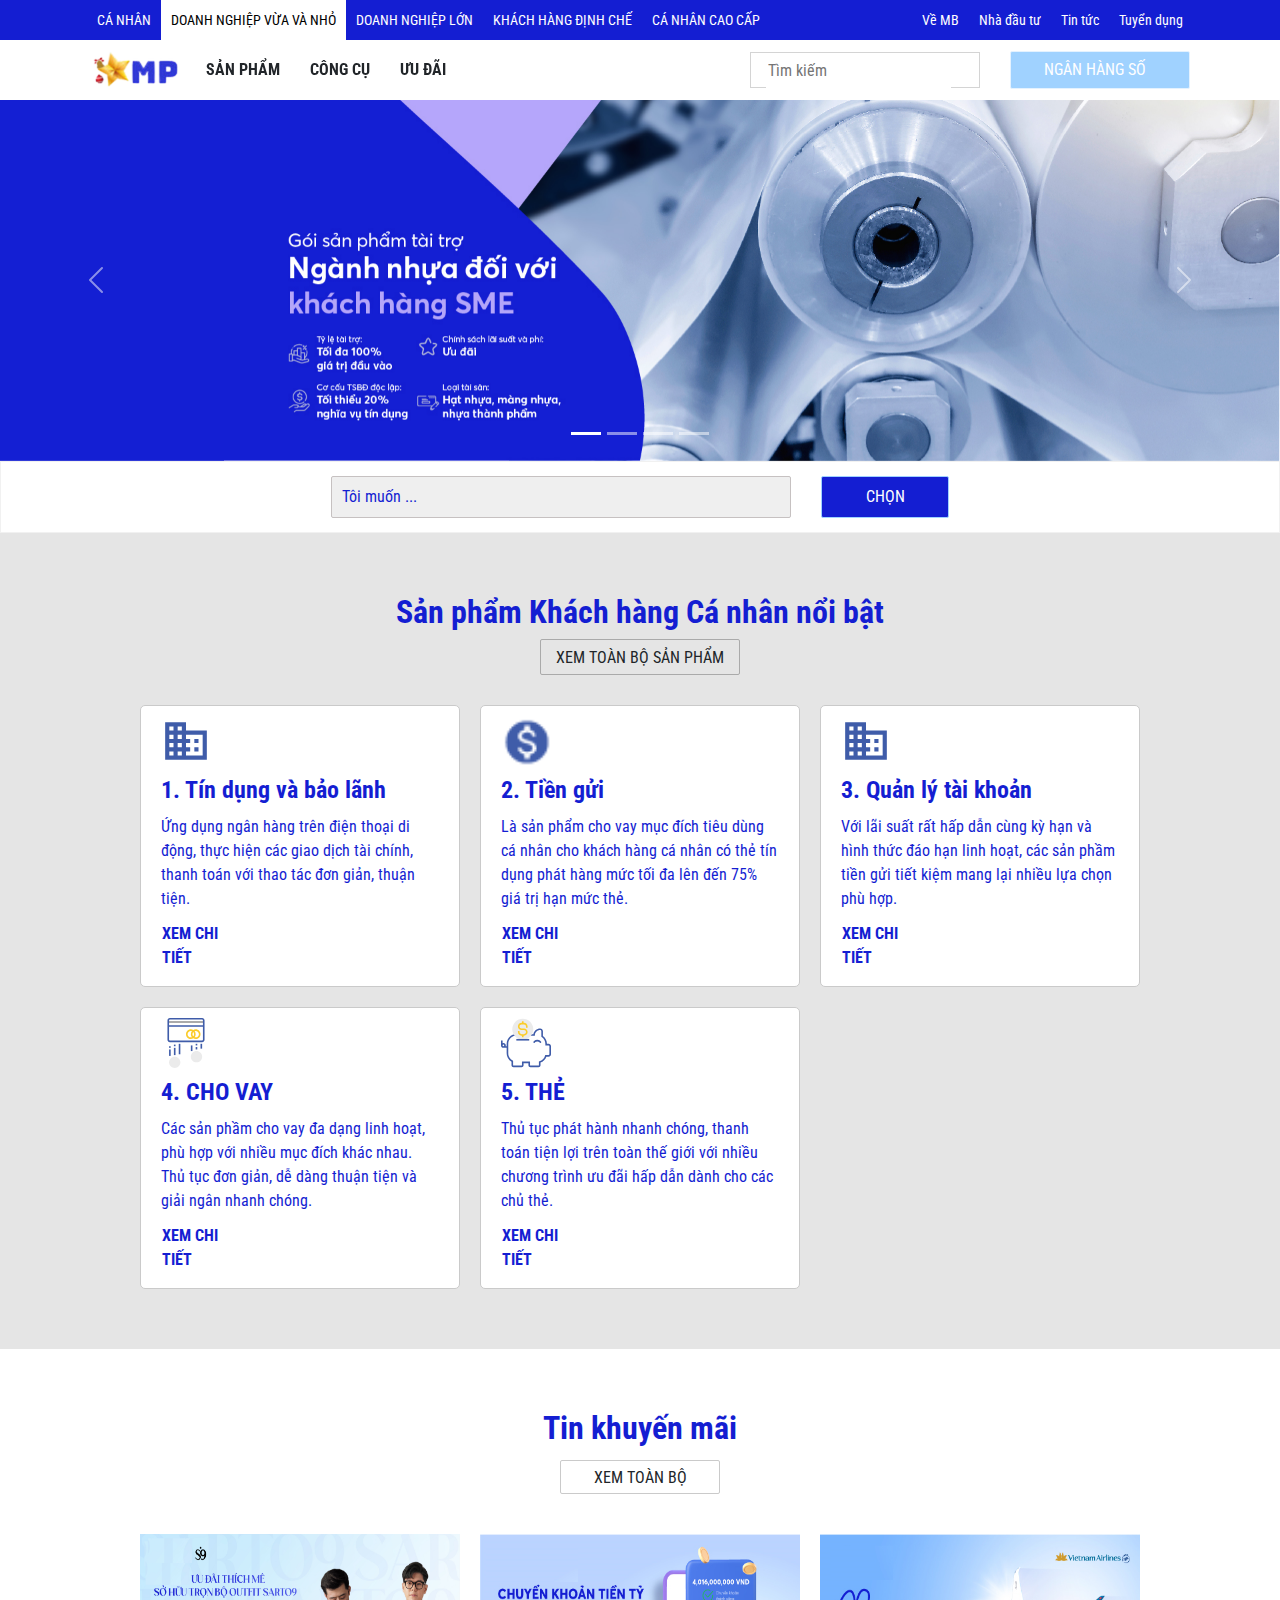
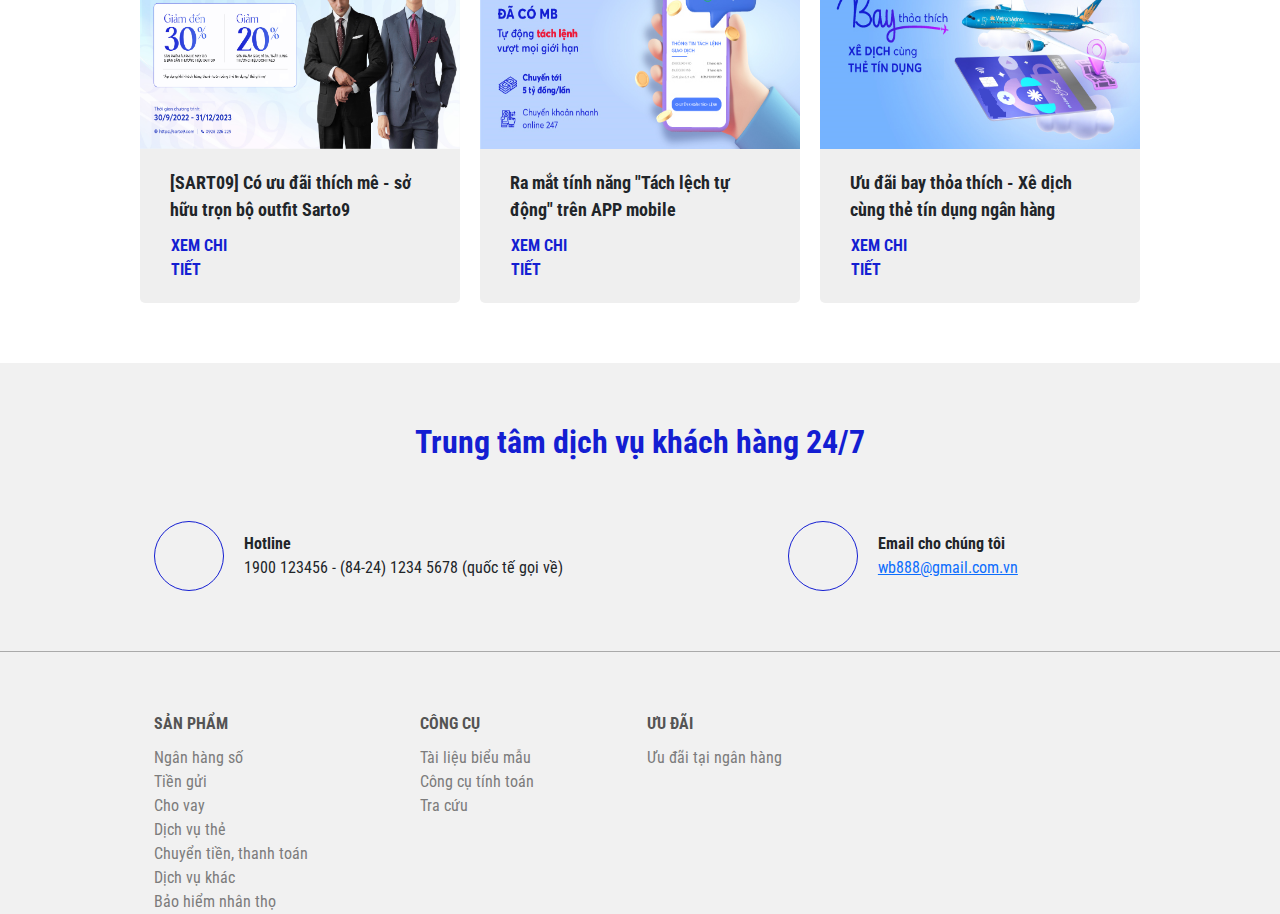
<file: index2.html>
<!DOCTYPE html>
<html lang="en">
<head>
    <meta charset="UTF-8">
    <meta http-equiv="X-UA-Compatible" content="IE=edge">
    <meta name="viewport" content="width=device-width, initial-scale=1.0">
    <title>Document</title>
    <link rel="stylesheet" href="./css/app2.css">
    <link rel="stylesheet" href="./img/">
    <link rel="stylesheet" href="./img/hp_bg_special_product.png">
    <link rel="stylesheet" href="https://cdnjs.cloudflare.com/ajax/libs/font-awesome/6.2.0/css/all.min.css" integrity="sha512-xh6O/CkQoPOWDdYTDqeRdPCVd1SpvCA9XXcUnZS2FmJNp1coAFzvtCN9BmamE+4aHK8yyUHUSCcJHgXloTyT2A==" crossorigin="anonymous" referrerpolicy="no-referrer" />
    <link rel="preconnect" href="https://fonts.googleapis.com">
    <link rel="preconnect" href="https://fonts.gstatic.com" crossorigin>
    <link href="https://fonts.googleapis.com/css2?family=Roboto+Condensed&display=swap" rel="stylesheet">

    <!-- Latest compiled and minified CSS -->
    <link href="https://cdn.jsdelivr.net/npm/bootstrap@5.2.1/dist/css/bootstrap.min.css" rel="stylesheet">

    <!-- Latest compiled JavaScript -->
    <script src="https://cdn.jsdelivr.net/npm/bootstrap@5.2.1/dist/js/bootstrap.bundle.min.js"></script>
</head>
<body>
    <nav class="tien-navbar">
        <div class="container-fluid">
            <div class=" tien-navbar-nav">
                <div class="nav-left">
                    <div class="nav-left-btn">
                        <i class="fa-solid fa-bars"></i>
                    </div>

                    <div class="nav-left-item">
                        <div class="nav-item tien-nav-item-left">
                            <a href="./index.html" class="nav-item-link">
                                CÁ NHÂN
                            </a>
                        </div>
                        <div class="nav-item tien-nav-item-left tien-nav-item-left-active">
                            <a href="./index2.html" class="nav-item-link">
                                DOANH NGHIỆP VỪA VÀ NHỎ
                            </a>
                        </div>
                        <div class="nav-item tien-nav-item-left">
                            <a href="./doanhnghieplon.html" class="nav-item-link">
                                DOANH NGHIỆP LỚN
                            </a>
                        </div>
                        <div class="nav-item tien-nav-item-left">
                            <a href="./khachhangdinhche.html" class="nav-item-link">
                                KHÁCH HÀNG ĐỊNH CHẾ
                            </a>
                        </div>
                        <div class="nav-item tien-nav-item-left">
                            <a href="" class="nav-item-link">
                                CÁ NHÂN CAO CẤP
                            </a>
                        </div>
                    </div>
                </div>
                <div class="nav-right">
                    <div class="nav-right-btn">
                        <i class="fa-solid fa-bars"></i>
                    </div>
                    <div class="nav-right-items">
                        <div class="nav-item tien-nav-item-right">Về MB</div>
                        <div class="nav-item tien-nav-item-right">Nhà đầu tư</div>
                        <div class="nav-item tien-nav-item-right">Tin tức</div>
                        <div class="nav-item tien-nav-item-right">Tuyển dụng</div>
                    </div>
                </div>

                <div class="nav-right-tablet">
                    <div class="input-find">
                        <i class="fa-solid fa-magnifying-glass"></i>
                        <input type="text" placeholder="Tìm kiếm" class="find-input">
                    </div>
                    <div class="tablet-login">
                        <div class="tablet-login-item">
                                <a href="./login.html" class="tablet-individual">
                                        <i class="fa-solid fa-user-large"></i>
                                        CÁ NHÂN
                                </a> <br>
                                <a href="./login.html" class="tablet-business">
                                        <i class="fa-solid fa-building"></i>
                                        DOANH NGHIỆP                            
                                </a>
                        </div>
                    </div>
                </div>
            </div>
        </div>
    </nav>

    <div class="main">
        <div class="main-header">
            <div class="main-header-left">
                <img src="./img/img1/logo.png" alt="logo" class="header-left-logo">
                <div class="header-left-item">
                    <div class="header-left-item-product">
                        <div class="item-product-text">
                            SẢN PHẨM <i class="fa-sharp fa-solid fa-caret-down"></i>
                        </div>

                        <div class="header-left-item-product-menu">

                                <div class="menu-item-product-option">
                                    <div class="title">
                                        <img src="./img/img3/ic-dnvvn-tk.svg" alt=""> <p class="title-text">Tài khoản và gói tài khoản</p>
                                    </div>
                                    <div class="title-items">
                                        <div class="title-item">Tài khoản</div>
                                        <div class="title-item">Gói tài khoản</div>
                                        <div class="title-item">Thẻ doanh nghiệp</div>
                                        <div class="title-item-link"><a href="#">Tất cả sản phẩm ></a></div>
                                    </div>
                                </div>
                    
                                <div class="menu-item-product-option">
                                    <div class="title">
                                        <img src="./img/img3/ic-dnvvn-dvu.svg" alt=""> <p class="title-text">Dịch vụ</p>
                                    </div>
                                    <div class="title-items">
                                        <div class="title-item">Quản lý dòng tiền</div>
                                        <div class="title-item">Quản lý khoản phải thu</div>
                                        <div class="title-item">Quản lý khoản phải chi</div>
                                        <div class="title-item-link"><a href="#">Tất cả sản phẩm ></a></div>
                                    </div>
                                </div>
                    
                                <div class="menu-item-product-option">
                                    <div class="title">
                                        <img src="./img/img1/img-sp/ic-cn-sp-tiengui.png" alt=""> <p class="title-text">Tiền gửi</p>
                                    </div>
                                    <div class="title-items">
                                        <div class="title-item">Bất động sản</div>
                                        <div class="title-item">Sản xuất kinh doanh</div>
                                        <div class="title-item">Ô tô</div>
                                        <div class="title-item-link"><a href="#">Tất cả sản phẩm ></a></div>
                                    </div>
                                </div>
                    
                                <div class="menu-item-product-option menu-item-product-option-sp">
                                    <div class="title">
                                        <p class="title-text">Hỗ trợ</p>
                                    </div>
                                    <div class="title-itemss">
                                        <div class="title-item">Trung tâm dịch vụ khách hàng 24/7</div>
                                    </div>
                                </div>
                    
                                <div class="menu-item-product-option">
                                    <div class="title">
                                        <img src="./img/img3/ic-dn-tdung-blanh.svg" alt=""> <p class="title-text">Tín dụng & Bảo lãnh</p>
                                    </div>
                                    <div class="title-items">
                                        <div class="title-item">Cho vay thông thường</div>
                                        <div class="title-item">Tài trợ trung, dài hạn</div>
                                        <div class="title-item">Cho vay theo ngành và đối tượng</div>
                                        <div class="title-item-link"><a href="#">Tất cả sản phẩm ></a></div>
                                    </div>
                                </div>
                    
                                <div class="menu-item-product-option">
                                    <div class="title">
                                        <img src="./img/img3/ic-dnvvn-ttro-tmai.svg" alt=""> <p class="title-text">Tài trợ thương mại</p>
                                    </div>
                                    <div class="title-items">
                                        <div class="title-item">Thanh toán quốc tế</div>
                                        <div class="title-item">Tài trợ xuất khẩu</div>
                                        <div class="title-item">Tài trợ nhập khẩu</div>
                                        <div class="title-item-link"><a href="#">Tất cả sản phẩm ></a></div>
                                    </div>
                                </div>
                    
                                <div class="menu-item-product-option">
                                    <div class="title">
                                        <img src="./img/img1/img-sp/ic-cn-sp-nh-dtu.png" alt=""> <p class="title-text">Ngân hàng số</p>
                                    </div>
                                    <div class="title-items">
                                        <div class="title-item">Giới thiệu chung</div>
                                        <div class="title-item">Tài khoản & thanh toán</div>
                                        <div class="title-item">Tín dụng</div>
                                        <div class="title-item-link"><a href="#">Tất cả sản phẩm ></a></div>
                                    </div>
                                </div>
                                <div></div>
                    
                               
                        </div>
                    </div>
                    <div class="header-left-item-tool">
                        <div class="item-tool-text">
                            CÔNG CỤ <i class="fa-sharp fa-solid fa-caret-down"></i>
                        </div>

                        <div class="header-left-item-tool-menu">

                            <div class="tool-option-item">
                                <div class="tool-img-text">
                                    <img src="./img/img1/img-sp/ic-cn-cc-tlie-bmau.svg" alt=""> 
                                    <p class="tool-text">Tài liệu biểu mẫu</p>
                                </div>
                                <span class="tool-item-img">Chi tiết Tài liệu biểu mẫu</span>
                            </div>

                            <div class="tool-option-item">
                                <div class="tool-img-text">
                                    <img src="./img/img3/ic-dn-sme-ccu-ttuyen.svg" alt=""> 
                                    <p class="tool-text">Công cụ trực tuyến</p>
                                </div>
                                <div class="title-items">
                                    <div class="title-item">Tra cứu bảo lãnh</div>
                                    <div class="title-item">Đăng ký tài khoản</div>
                                    <div class="title-item">Đăng ký vay vốn</div>
                                </div>
                            </div>

                            <div class="tool-option-item">
                                <div class="tool-img-text">
                                    <p class="tool-text">Hỗ trợ</p>
                                </div>
                                <span class="tool-item">Trung tâm dịch vụ khách hàng 24/7</span>
                            </div>

                        </div>
                        
                    </div>
                    <div class="header-left-item-offer">
                        <div class="item-offer-text">
                            ƯU ĐÃI
                        </div>
                    </div>
                </div>
            </div>

            <div class="main-header-right">
                <div class="find">
                    <i class="fa-solid fa-magnifying-glass"></i>
                    <input type="text" placeholder="Tìm kiếm" class="find-input">
                </div>
                
                <div class="login">
                    NGÂN HÀNG SỐ <i class="fa-sharp fa-solid fa-caret-down"></i>

                    <div class="login-option">
                        <a href="./login.html" class="individual">
                                <i class="fa-solid fa-user-large"></i>
                                CÁ NHÂN
                        </a> <br>
                        <a href="./login.html" class="business">
                                <i class="fa-solid fa-building"></i>
                                DOANH NGHIỆP                            
                        </a>
                    </div>
                </div>
            </div>
        </div>

        <div id="demo" class="carousel slide" data-bs-ride="carousel">
    
            <!-- Indicators/dots -->
            <div class="carousel-indicators">
              <button type="button" data-bs-target="#demo" data-bs-slide-to="0" class="active"></button>
              <button type="button" data-bs-target="#demo" data-bs-slide-to="1"></button>
              <button type="button" data-bs-target="#demo" data-bs-slide-to="2"></button>
              <button type="button" data-bs-target="#demo" data-bs-slide-to="3"></button>
            </div>
          
            <!-- The slideshow/carousel -->
            <div class="carousel-inner">
              <div class="carousel-item active">
                <img src="./img/img-index2/carousel/1.-banner-website-1920x540---copy-nghanh-nhua-mbbank.jpg" alt="" class="d-block w-100">
              </div>
              <div class="carousel-item">
                <img src="./img/img-index2/carousel/1.-banner-website-1920x540-baner-xay-lap-mbbank.png" alt="" class="d-block w-100">
              </div>
              <div class="carousel-item">
                <img src="./img/img-index2/carousel/banner-web-1920x540--casa--credit.jpg" alt="" class="d-block w-100">
              </div>
              <div class="carousel-item">
                <img src="./img/img-index2/carousel/banner-website--dich-vu-tai-chinh-doanh-nghiep-1920x540-mbbank.jpg" alt="" class="d-block w-100">
              </div>
            </div>
          
            <!-- Left and right controls/icons -->
            <button class="carousel-control-prev" type="button" data-bs-target="#demo" data-bs-slide="prev">
              <span class="carousel-control-prev-icon"></span>
            </button>
            <button class="carousel-control-next" type="button" data-bs-target="#demo" data-bs-slide="next">
              <span class="carousel-control-next-icon"></span>
            </button>
        </div>

        <div class="iwant">
            <button class="iwant-btn">
                <div class="iwant-btn-left">
                    <div class="iwant-btn-text">
                        Tôi muốn ...
                    </div>
                    <i class="fa-sharp fa-solid fa-caret-down"></i>
                </div>

                <div class="container iwant-btn-menu ">
                    <div class="row">
                        <div class="iwant-item">
                            <img src="./img/vừa và nhỏ/iwant/ic-dnl-ttoan-qte.svg" alt="">
                            Được cung cấp giải pháp tài chính hoàn hảo
                        </div>
                        <div class="iwant-item">
                            <img src="./img/img1/img-sp/ic-cn-sp-nh-dtu.png" alt="">
                            Sử dụng, trải nghiệm nền tảng ngân hàng số thông minh, hiện đại
                        </div>
                        <div class="iwant-item">
                            <img src="./img/vừa và nhỏ/iwant/ic-khdc-hopvon.svg" alt="">
                            Được hỗ trợ nguồn vốn tối ưu dành cho xuất nhập khẩu
                        </div>
                        <div class="iwant-item">
                            <img src="./img/vừa và nhỏ/iwant/ic-dnl-ttoan-qte.svg" alt="">
                            Được tư vấn quản lý dòng tiền hiệu quả
                        </div>
                        
                    </div>
                </div>
            </button>

            <button class="iwant-select">CHỌN</button>
        </div>
        
        <div class="featured-products">
            <div class="featured-products-title">
                <h2>Sản phẩm Khách hàng Cá nhân nổi bật</h2>
                <div class="all-products">
                    XEM TOÀN BỘ SẢN PHẨM
                </div>
            </div>
            
            <div class="featured-products-items">
                <div class="featured-products-item">
                    <div class="featured-products-item-img">
                        <img src="./img/img3/ic-dnvvn-tk.svg" alt="" style="height: 50px;">
                    </div>
                    <div class="featured-products-item-text">
                        <h4>1. Tín dụng và bảo lãnh</h4>
                        <span>Ứng dụng ngân hàng trên điện thoại di động, thực hiện các giao dịch tài chính, thanh toán với thao tác đơn giản, thuận tiện.</span>
                        <div class="featured-products-item-btn">
                            XEM CHI TIẾT
                        </div>                        
                    </div>
                </div>
                <div class="featured-products-item">
                    <div class="featured-products-item-img">
                        <img src="./img/img1/img-sp/ic-cn-sp-tiengui.png" alt="" style="height: 50px;">
                    </div>
                    <div class="featured-products-item-text">
                        <h4>2. Tiền gửi </h4>
                        <span>Là sản phẩm cho vay mục đích tiêu dùng cá nhân cho khách hàng cá nhân có thẻ tín dụng phát hàng mức tối đa lên đến 75% giá trị hạn mức thẻ.</span>
                        <div class="featured-products-item-btn">
                            XEM CHI TIẾT
                        </div>                        
                    </div>
                </div>
                <div class="featured-products-item">
                    <div class="featured-products-item-img">
                        <img src="./img/img3/ic-dnvvn-tk.svg" alt="" style="height: 50px;">
                    </div>
                    <div class="featured-products-item-text">
                        <h4>3. Quản lý tài khoản</h4>
                        <span>Với lãi suất rất hấp dẫn cùng kỳ hạn và hình thức đáo hạn linh hoạt, các sản phầm tiền gửi tiết kiệm mang lại nhiều lựa chọn phù hợp.</span>
                        <div class="featured-products-item-btn">
                            XEM CHI TIẾT
                        </div>                        
                    </div>
                </div>
                <div class="featured-products-item">
                    <div class="featured-products-item-img">
                        <img src="./img/img-carousel/ic-home-products-themb.svg" alt="">
                    </div>
                    <div class="featured-products-item-text">
                        <h4>4. CHO VAY</h4>
                        <span>Các sản phầm cho vay đa dạng linh hoạt, phù hợp với nhiều mục đích khác nhau. Thủ tục đơn giản, dễ dàng thuận tiện và giải ngân nhanh chóng.</span>
                        <div class="featured-products-item-btn">
                            XEM CHI TIẾT
                        </div>                        
                    </div>
                </div>
                <div class="featured-products-item">
                    <div class="featured-products-item-img">
                        <img src="./img/img-carousel/ic-home-products-tiengui.svg" alt="">
                    </div>
                    <div class="featured-products-item-text">
                        <h4>5. THẺ</h4>
                        <span>Thủ tục phát hành nhanh chóng, thanh toán tiện lợi trên toàn thế giới với nhiều chương trình ưu đãi hấp dẫn dành cho các chủ thẻ.</span>
                        <div class="featured-products-item-btn">
                            XEM CHI TIẾT
                        </div>                        
                    </div>
                </div>
            </div>
        </div>

        <div class="promotion">
            <div class="promotion-header">
                <h2>Tin khuyến mãi</h2>
                <div class="promotion-header-btn">
                    XEM TOÀN BỘ
                </div>
            </div>

            <div class="promotion-menu">
                <div class="promotion-item">
                    <div class="promotion-item-img">
                        <img src="./img/img-sale/anh1.png" alt="">
                    </div>
                    <div class="promotion-item-text">
                        <span>[SART09] Có ưu đãi thích mê - sở hữu trọn bộ outfit Sarto9 </span>
                        <div class="featured-products-item-btn">
                            XEM CHI TIẾT
                        </div> 
                    </div>
                </div>
                <div class="promotion-item">
                    <div class="promotion-item-img">
                        <img src="./img/img-sale/anh2.png" alt="">
                    </div>
                    <div class="promotion-item-text">
                        <span>Ra mắt tính năng "Tách lệch tự động" trên APP mobile</span>
                        <div class="featured-products-item-btn">
                            XEM CHI TIẾT
                        </div> 
                    </div>
                </div>
                <div class="promotion-item">
                    <div class="promotion-item-img">
                        <img src="./img/img-sale/anh3.png" alt="">
                    </div>
                    <div class="promotion-item-text">
                        <span>Ưu đãi bay thỏa thích - Xê dịch cùng thẻ tín dụng ngân hàng</span>
                        <div class="featured-products-item-btn">
                            XEM CHI TIẾT
                        </div> 
                    </div>
                </div>
            </div>
        </div>

    </div>

    <div class="footer">
        <div class="footer-contact">
            <h2>Trung tâm dịch vụ khách hàng 24/7</h2>
            <div class="contact">
                <div class="hotline">
                    <i class="fa-solid fa-phone"></i>
                    <div class="hotline-text">
                        <span>Hotline</span>
                        <div>
                            1900 123456 - (84-24) 1234 5678 (quốc tế gọi về)
                        </div>
                    </div>
                </div>

                <div class="hotline">
                    <i class="fa-solid fa-envelope"></i>
                    <div class="hotline-text">
                        <span>Email cho chúng tôi</span>
                        <a href="">
                            wb888@gmail.com.vn
                        </a>
                    </div>
                </div>
            </div>

            <div class="footer-service">
                <div class="service-item">
                    <div class="service-item-title">
                        SẢN PHẨM
                    </div>
                    <div class="service-item-text">
                        <span>Ngân hàng số</span>
                        <span>Tiền gửi</span>
                        <span>Cho vay</span>
                        <span>Dịch vụ thẻ</span>
                        <span>Chuyển tiền, thanh toán</span>
                        <span>Dịch vụ khác</span>
                        <span>Bảo hiểm nhân thọ</span>
                    </div>
                </div>
                <div class="service-item">
                    <div class="service-item-title">
                        CÔNG CỤ
                    </div>
                    <div class="service-item-text">
                        <span>Tài liệu biểu mẫu</span>
                        <span>Công cụ tính toán</span>
                        <span>Tra cứu</span>
                    </div>
                </div>
                <div class="service-item">
                    <div class="service-item-title">
                        ƯU ĐÃI
                    </div>
                    <div class="service-item-text">
                        <span>Ưu đãi tại ngân hàng</span>
                    </div>
                </div>
            </div>
        </div>
    </div>
</body>
</html>
</file>
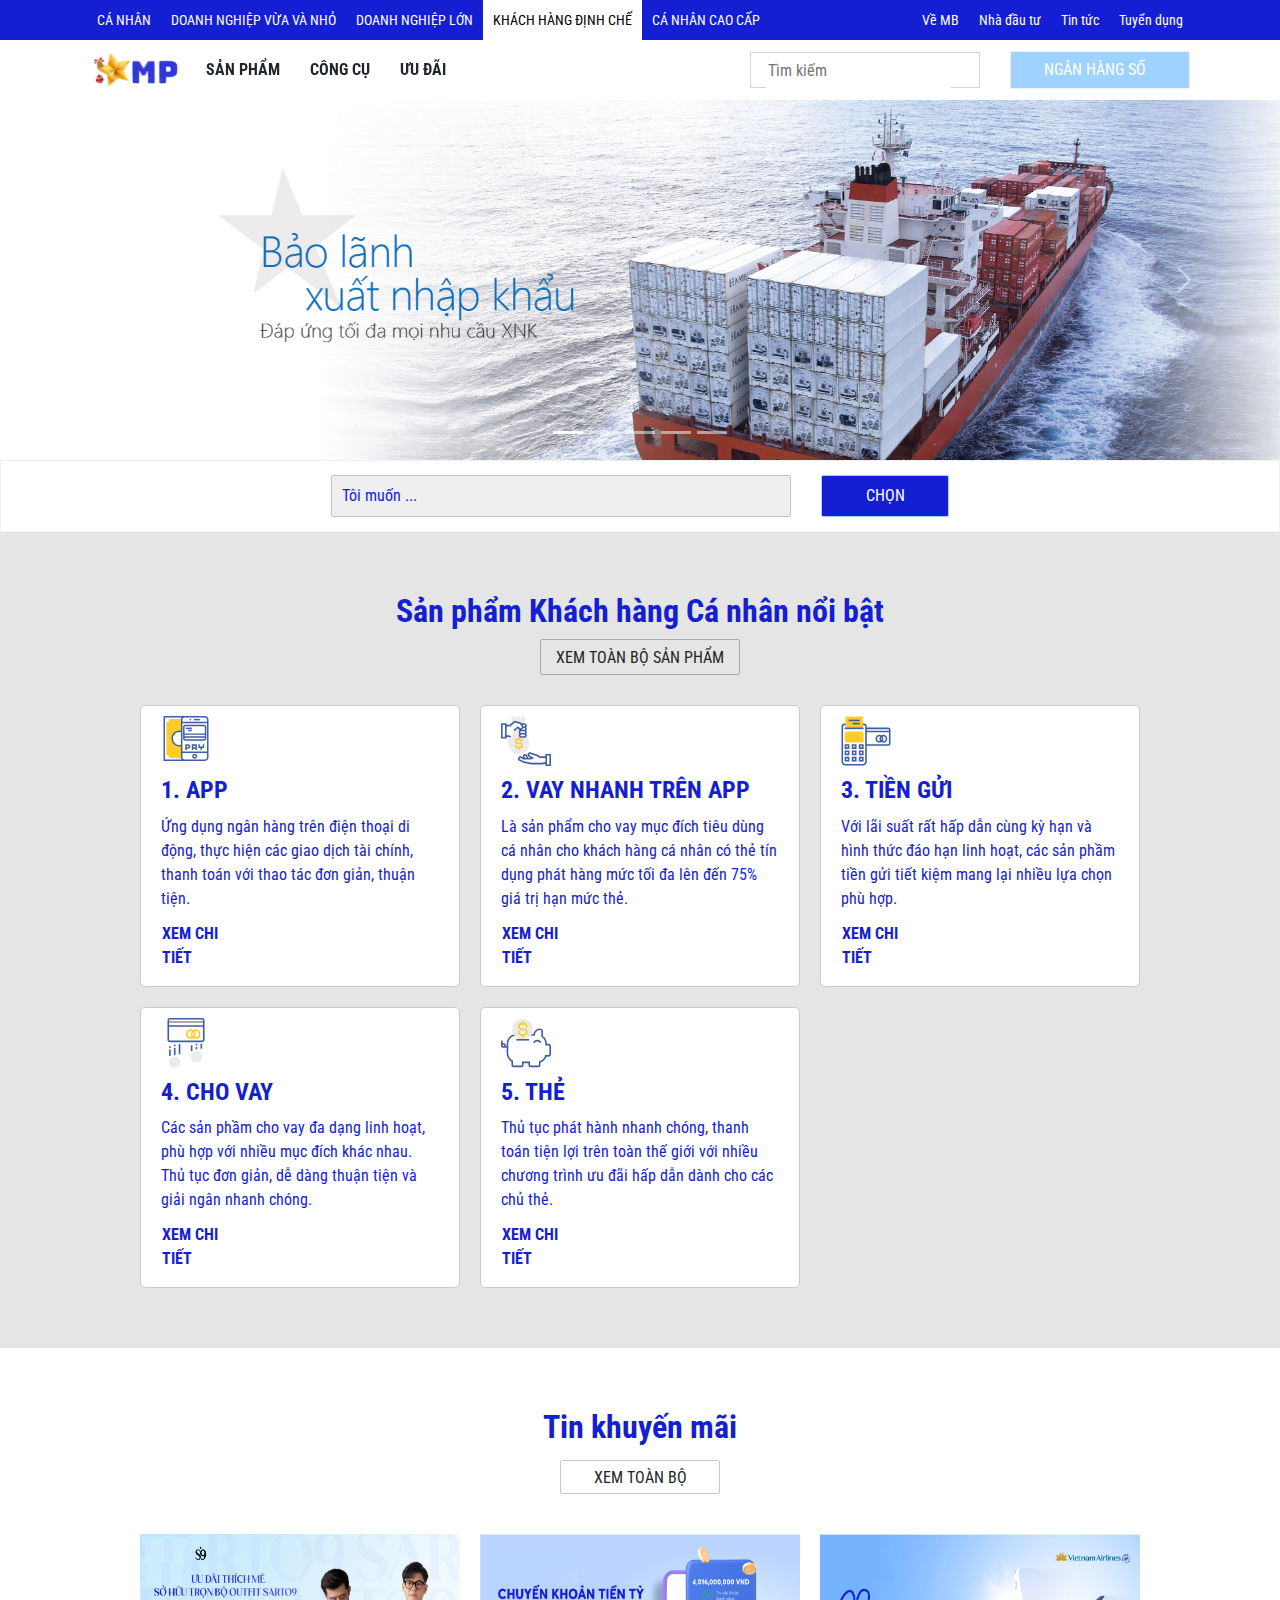
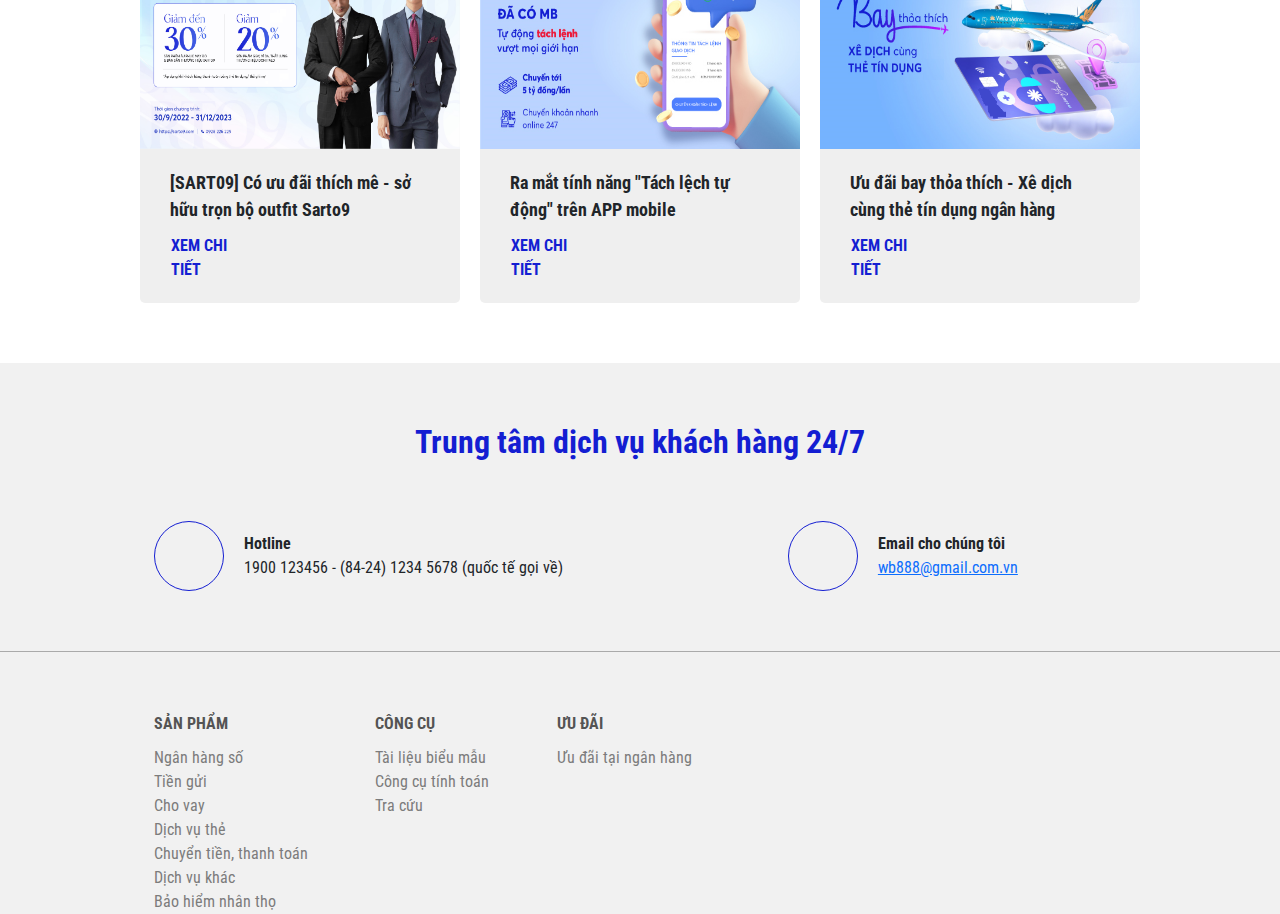
<file: khachhangdinhche.html>
<!DOCTYPE html>
<html lang="en">
<head>
    <meta charset="UTF-8">
    <meta http-equiv="X-UA-Compatible" content="IE=edge">
    <meta name="viewport" content="width=device-width, initial-scale=1.0">
    <title>Document</title>
    <link rel="stylesheet" href="./css/app.css">
    <link rel="stylesheet" href="./img/">
    <link rel="stylesheet" href="./img/hp_bg_special_product.png">
    <link rel="stylesheet" href="https://cdnjs.cloudflare.com/ajax/libs/font-awesome/6.2.0/css/all.min.css" integrity="sha512-xh6O/CkQoPOWDdYTDqeRdPCVd1SpvCA9XXcUnZS2FmJNp1coAFzvtCN9BmamE+4aHK8yyUHUSCcJHgXloTyT2A==" crossorigin="anonymous" referrerpolicy="no-referrer" />
    <link rel="preconnect" href="https://fonts.googleapis.com">
    <link rel="preconnect" href="https://fonts.gstatic.com" crossorigin>
    <link href="https://fonts.googleapis.com/css2?family=Roboto+Condensed&display=swap" rel="stylesheet">

    <!-- Latest compiled and minified CSS -->
    <link href="https://cdn.jsdelivr.net/npm/bootstrap@5.2.1/dist/css/bootstrap.min.css" rel="stylesheet">

    <!-- Latest compiled JavaScript -->
    <script src="https://cdn.jsdelivr.net/npm/bootstrap@5.2.1/dist/js/bootstrap.bundle.min.js"></script>
</head>
<body>
    <nav class="tien-navbar">
        <div class="container-fluid">
            <div class=" tien-navbar-nav">
                <div class="nav-left">
                    <div class="nav-left-btn">
                        <i class="fa-solid fa-bars"></i>
                    </div>

                    <div class="nav-left-item">
                        <div class="nav-item tien-nav-item-left">
                            <a href="./index.html" class="nav-item-link">
                                CÁ NHÂN
                            </a>
                        </div>
                        <div class="nav-item tien-nav-item-left">
                            <a href="./index2.html" class="nav-item-link">
                                DOANH NGHIỆP VỪA VÀ NHỎ
                            </a>
                        </div>
                        <div class="nav-item tien-nav-item-left">
                            <a href="./doanhnghieplon.html" class="nav-item-link">
                                DOANH NGHIỆP LỚN
                            </a>
                        </div>
                        <div class="nav-item tien-nav-item-left tien-nav-item-left-active">
                            <a href="./khachhangdinhche.html" class="nav-item-link">
                                KHÁCH HÀNG ĐỊNH CHẾ
                            </a>
                        </div>
                        <div class="nav-item tien-nav-item-left">
                            <a href="" class="nav-item-link">
                                CÁ NHÂN CAO CẤP
                            </a>
                        </div>
                    </div>
                </div>
                <div class="nav-right">
                    <div class="nav-right-btn">
                        <i class="fa-solid fa-bars"></i>
                    </div>
                    <div class="nav-right-items">
                        <div class="nav-item tien-nav-item-right">Về MB</div>
                        <div class="nav-item tien-nav-item-right">Nhà đầu tư</div>
                        <div class="nav-item tien-nav-item-right">Tin tức</div>
                        <div class="nav-item tien-nav-item-right">Tuyển dụng</div>
                    </div>
                </div>

                <div class="nav-right-tablet">
                    <div class="input-find">
                        <i class="fa-solid fa-magnifying-glass"></i>
                        <input type="text" placeholder="Tìm kiếm" class="find-input">
                    </div>
                    <div class="tablet-login">
                        <div class="tablet-login-item">
                                <a href="./login.html" class="tablet-individual">
                                        <i class="fa-solid fa-user-large"></i>
                                        CÁ NHÂN
                                </a> <br>
                                <a href="./login.html" class="tablet-business">
                                        <i class="fa-solid fa-building"></i>
                                        DOANH NGHIỆP                            
                                </a>
                        </div>
                    </div>
                </div>
            </div>
        </div>
    </nav>

    <div class="main">
        <div class="main-header">
            <div class="main-header-left">
                <img src="./img/img1/logo.png" alt="logo" class="header-left-logo">
                <div class="header-left-item">
                    <div class="header-left-item-product">
                        <div class="item-product-text">
                            SẢN PHẨM <i class="fa-sharp fa-solid fa-caret-down"></i>
                        </div>

                        <div class="header-left-item-product-menu">

                                <div class="menu-item-product-option">
                                    <div class="title">
                                        <img src="./img/img1/img-sp/ic-cn-sp-nh-dtu.png" alt=""> <p class="title-text">Ngân hàng số</p>
                                    </div>
                                    <div class="title-items">
                                        <div class="title-item">Mobile banking</div>
                                        <div class="title-item">eMB</div>
                                        <div class="title-item">Thẻ liên kết MB</div>
                                        <div class="title-item-link"><a href="#">Tất cả sản phẩm ></a></div>
                                    </div>
                                </div>
                    
                                <div class="menu-item-product-option">
                                    <div class="title">
                                        <img src="./img/img1/img-sp/ic-cn-sp-tiengui.png" alt=""> <p class="title-text">Tiền gửi</p>
                                    </div>
                                    <div class="title-items">
                                        <div class="title-item">Tiền gửi Bình An Phú Quý</div>
                                        <div class="title-item">Tiền gửi có kỳ hạn</div>
                                        <div class="title-item">Tiền gửi không kỳ hạn</div>
                                        <div class="title-item-link"><a href="#">Tất cả sản phẩm ></a></div>
                                    </div>
                                </div>
                    
                                <div class="menu-item-product-option">
                                    <div class="title">
                                        <img src="./img/img1/img-sp/ic-cn-sp-chovay.svg" alt=""> <p class="title-text">Cho vay</p>
                                    </div>
                                    <div class="title-items">
                                        <div class="title-item">Bất động sản</div>
                                        <div class="title-item">Sản xuất kinh doanh</div>
                                        <div class="title-item">Ô tô</div>
                                        <div class="title-item-link"><a href="#">Tất cả sản phẩm ></a></div>
                                    </div>
                                </div>
                    
                                <div class="menu-item-product-option menu-item-product-option-sp">
                                    <div class="title">
                                        <p class="title-text">Hỗ trợ</p>
                                    </div>
                                    <div class="title-itemss">
                                        <div class="title-item">Trung tâm dịch vụ khách hàng 24/7</div>
                                    </div>
                                </div>
                    
                                <div class="menu-item-product-option">
                                    <div class="title">
                                        <img src="./img/img1/img-sp/ic-cn-sp-dvu-the.svg" alt=""> <p class="title-text">Dịch vụ thẻ</p>
                                    </div>
                                    <div class="title-items">
                                        <div class="title-item">Chương trình trả góp lãi suất 0%</div>
                                        <div class="title-item">Thông tin tra soát dịch vụ thẻ</div>
                                        <div class="title-item">Tra soát Dịch vụ thẻ</div>
                                        <div class="title-item-link"><a href="#">Tất cả sản phẩm ></a></div>
                                    </div>
                                </div>
                    
                                <div class="menu-item-product-option">
                                    <div class="title">
                                        <img src="./img/img1/img-sp/ic-cn-sp-chuyentien-ttoan.svg" alt=""> <p class="title-text">Chuyển tiền, thanh toán</p>
                                    </div>
                                    <div class="title-items">
                                        <div class="title-item">Chuyển tiền ra nước ngoài</div>
                                        <div class="title-item">Nhận tiền về Việt Nam</div>
                                        <div class="title-item">Chuyển tiền trong nước</div>
                                        <div class="title-item-link"><a href="#">Tất cả sản phẩm ></a></div>
                                    </div>
                                </div>
                    
                                <div class="menu-item-product-option">
                                    <div class="title">
                                        <img src="./img/img1/img-sp/ic-cn-sp-dvu-khac.svg" alt=""> <p class="title-text">Dịch vụ khác</p>
                                    </div>
                                    <div class="title-items">
                                        <div class="title-item">Dịch vụ thu hộ ngân sách nhà nước</div>
                                        <div class="title-item">Dịch vụ tài khoản</div>
                                        <div class="title-item">Sản phầm dịch vụ Quân nhân</div>
                                        <div class="title-item-link"><a href="#">Tất cả sản phẩm ></a></div>
                                    </div>
                                </div>
                                <div></div>
                    
                               
                        </div>
                    </div>
                    <div class="header-left-item-tool">
                        <div class="item-tool-text">
                            CÔNG CỤ
                        </div>
                        
                    </div>
                    <div class="header-left-item-offer">
                        <div class="item-offer-text">
                            ƯU ĐÃI
                        </div>
                    </div>
                </div>
            </div>

            <div class="main-header-right">
                <div class="find">
                    <i class="fa-solid fa-magnifying-glass"></i>
                    <input type="text" placeholder="Tìm kiếm" class="find-input">
                </div>
                
                <div class="login">
                    NGÂN HÀNG SỐ <i class="fa-sharp fa-solid fa-caret-down"></i>

                    <div class="login-option">
                        <a href="./login.html" class="individual">
                                <i class="fa-solid fa-user-large"></i>
                                CÁ NHÂN
                        </a> <br>
                        <a href="./login.html" class="business">
                                <i class="fa-solid fa-building"></i>
                                DOANH NGHIỆP                            
                        </a>
                    </div>
                </div>
            </div>
        </div>

        <div id="demo" class="carousel slide" data-bs-ride="carousel">
    
            <!-- Indicators/dots -->
            <div class="carousel-indicators">
              <button type="button" data-bs-target="#demo" data-bs-slide-to="0" class="active"></button>
              <button type="button" data-bs-target="#demo" data-bs-slide-to="1"></button>
              <button type="button" data-bs-target="#demo" data-bs-slide-to="2"></button>
              <button type="button" data-bs-target="#demo" data-bs-slide-to="3"></button>
              <button type="button" data-bs-target="#demo" data-bs-slide-to="4"></button>
            </div>
          
            <!-- The slideshow/carousel -->
            <div class="carousel-inner">
              <div class="carousel-item active">
                <img src="./img/img-khachhangdinhche/img-khdc-1.jpg" alt="" class="d-block w-100">
              </div>
              <div class="carousel-item">
                <img src="./img/img-khachhangdinhche/img-khdc-2.jpg" alt="" class="d-block w-100">
              </div>
              <div class="carousel-item">
                <img src="./img/img-khachhangdinhche/img-khdc-1.jpg" alt="" class="d-block w-100">
              </div>
              <div class="carousel-item">
                <img src="./img/img-khachhangdinhche/img-khdc-2.jpg" alt="" class="d-block w-100">
              </div>
              <div class="carousel-item">
                <img src="./img/img-khachhangdinhche/img-khdc-1.jpg" alt="" class="d-block w-100">
              </div>
            </div>
          
            <!-- Left and right controls/icons -->
            <button class="carousel-control-prev" type="button" data-bs-target="#demo" data-bs-slide="prev">
              <span class="carousel-control-prev-icon"></span>
            </button>
            <button class="carousel-control-next" type="button" data-bs-target="#demo" data-bs-slide="next">
              <span class="carousel-control-next-icon"></span>
            </button>
        </div>

        <div class="iwant">
            <button class="iwant-btn">
                <div class="iwant-btn-left">
                    <div class="iwant-btn-text">
                        Tôi muốn ...
                    </div>
                    <i class="fa-sharp fa-solid fa-caret-down"></i>
                </div>

                <div class="container iwant-btn-menu ">
                    <div class="row">
                        <div class="iwant-item">
                            <img src="./img/img-iwant/monitor-and-computer-mouse.png" alt="">
                            Đăng ký dịch vụ
                        </div>
                        <div class="iwant-item">
                            <img src="./img/img-iwant/saving24.png" alt="">
                            Mở tiết kiệm có kỳ hạn
                        </div>
                        <div class="iwant-item">
                            <img src="./img/img-iwant/mbal.png" alt="">
                            Mua bảo hiểm nhân thọ
                        </div>
                        <div class="iwant-item">
                            <img src="./img/img-iwant/home24.png" alt="">
                            Vay mua bất động sản
                        </div>
                        <div class="iwant-item">
                            <img src="./img/img-iwant/car24.png" alt="">
                            Vay mua Ô tô
                        </div>
                    </div>
                </div>
            </button>

            <button class="iwant-select">CHỌN</button>
        </div>
        
        <div class="featured-products">
            <div class="featured-products-title">
                <h2>Sản phẩm Khách hàng Cá nhân nổi bật</h2>
                <div class="all-products">
                    XEM TOÀN BỘ SẢN PHẨM
                </div>
            </div>
            
            <div class="featured-products-items">
                <div class="featured-products-item">
                    <div class="featured-products-item-img">
                        <img src="./img/img-carousel/ic-home-products-bankplus.svg" alt="">
                    </div>
                    <div class="featured-products-item-text">
                        <h4>1. APP</h4>
                        <span>Ứng dụng ngân hàng trên điện thoại di động, thực hiện các giao dịch tài chính, thanh toán với thao tác đơn giản, thuận tiện.</span>
                        <div class="featured-products-item-btn">
                            XEM CHI TIẾT
                        </div>                        
                    </div>
                </div>
                <div class="featured-products-item">
                    <div class="featured-products-item-img">
                        <img src="./img/img-carousel/ic-home-products-chovay.svg" alt="">
                    </div>
                    <div class="featured-products-item-text">
                        <h4>2. VAY NHANH TRÊN APP </h4>
                        <span>Là sản phẩm cho vay mục đích tiêu dùng cá nhân cho khách hàng cá nhân có thẻ tín dụng phát hàng mức tối đa lên đến 75% giá trị hạn mức thẻ.</span>
                        <div class="featured-products-item-btn">
                            XEM CHI TIẾT
                        </div>                        
                    </div>
                </div>
                <div class="featured-products-item">
                    <div class="featured-products-item-img">
                        <img src="./img/img-carousel/ic-home-products-nh-dtu.svg" alt="">
                    </div>
                    <div class="featured-products-item-text">
                        <h4>3. TIỀN GỬI</h4>
                        <span>Với lãi suất rất hấp dẫn cùng kỳ hạn và hình thức đáo hạn linh hoạt, các sản phầm tiền gửi tiết kiệm mang lại nhiều lựa chọn phù hợp.</span>
                        <div class="featured-products-item-btn">
                            XEM CHI TIẾT
                        </div>                        
                    </div>
                </div>
                <div class="featured-products-item">
                    <div class="featured-products-item-img">
                        <img src="./img/img-carousel/ic-home-products-themb.svg" alt="">
                    </div>
                    <div class="featured-products-item-text">
                        <h4>4. CHO VAY</h4>
                        <span>Các sản phầm cho vay đa dạng linh hoạt, phù hợp với nhiều mục đích khác nhau. Thủ tục đơn giản, dễ dàng thuận tiện và giải ngân nhanh chóng.</span>
                        <div class="featured-products-item-btn">
                            XEM CHI TIẾT
                        </div>                        
                    </div>
                </div>
                <div class="featured-products-item">
                    <div class="featured-products-item-img">
                        <img src="./img/img-carousel/ic-home-products-tiengui.svg" alt="">
                    </div>
                    <div class="featured-products-item-text">
                        <h4>5. THẺ</h4>
                        <span>Thủ tục phát hành nhanh chóng, thanh toán tiện lợi trên toàn thế giới với nhiều chương trình ưu đãi hấp dẫn dành cho các chủ thẻ.</span>
                        <div class="featured-products-item-btn">
                            XEM CHI TIẾT
                        </div>                        
                    </div>
                </div>
            </div>
        </div>

        <div class="promotion">
            <div class="promotion-header">
                <h2>Tin khuyến mãi</h2>
                <div class="promotion-header-btn">
                    XEM TOÀN BỘ
                </div>
            </div>

            <div class="promotion-menu">
                <div class="promotion-item">
                    <div class="promotion-item-img">
                        <img src="./img/img-sale/anh1.png" alt="">
                    </div>
                    <div class="promotion-item-text">
                        <span>[SART09] Có ưu đãi thích mê - sở hữu trọn bộ outfit Sarto9 </span>
                        <div class="featured-products-item-btn">
                            XEM CHI TIẾT
                        </div> 
                    </div>
                </div>
                <div class="promotion-item">
                    <div class="promotion-item-img">
                        <img src="./img/img-sale/anh2.png" alt="">
                    </div>
                    <div class="promotion-item-text">
                        <span>Ra mắt tính năng "Tách lệch tự động" trên APP mobile</span>
                        <div class="featured-products-item-btn">
                            XEM CHI TIẾT
                        </div> 
                    </div>
                </div>
                <div class="promotion-item">
                    <div class="promotion-item-img">
                        <img src="./img/img-sale/anh3.png" alt="">
                    </div>
                    <div class="promotion-item-text">
                        <span>Ưu đãi bay thỏa thích - Xê dịch cùng thẻ tín dụng ngân hàng</span>
                        <div class="featured-products-item-btn">
                            XEM CHI TIẾT
                        </div> 
                    </div>
                </div>
            </div>
        </div>

    </div>

    <div class="footer">
        <div class="footer-contact">
            <h2>Trung tâm dịch vụ khách hàng 24/7</h2>
            <div class="contact">
                <div class="hotline">
                    <i class="fa-solid fa-phone"></i>
                    <div class="hotline-text">
                        <span>Hotline</span>
                        <div>
                            1900 123456 - (84-24) 1234 5678 (quốc tế gọi về)
                        </div>
                    </div>
                </div>

                <div class="hotline">
                    <i class="fa-solid fa-envelope"></i>
                    <div class="hotline-text">
                        <span>Email cho chúng tôi</span>
                        <a href="">
                            wb888@gmail.com.vn
                        </a>
                    </div>
                </div>
            </div>

            <div class="footer-service">
                <div class="service-item">
                    <div class="service-item-title">
                        SẢN PHẨM
                    </div>
                    <div class="service-item-text">
                        <span>Ngân hàng số</span>
                        <span>Tiền gửi</span>
                        <span>Cho vay</span>
                        <span>Dịch vụ thẻ</span>
                        <span>Chuyển tiền, thanh toán</span>
                        <span>Dịch vụ khác</span>
                        <span>Bảo hiểm nhân thọ</span>
                    </div>
                </div>
                <div class="service-item">
                    <div class="service-item-title">
                        CÔNG CỤ
                    </div>
                    <div class="service-item-text">
                        <span>Tài liệu biểu mẫu</span>
                        <span>Công cụ tính toán</span>
                        <span>Tra cứu</span>
                    </div>
                </div>
                <div class="service-item">
                    <div class="service-item-title">
                        ƯU ĐÃI
                    </div>
                    <div class="service-item-text">
                        <span>Ưu đãi tại ngân hàng</span>
                    </div>
                </div>
            </div>
        </div>
    </div>
</body>
</html>
</file>
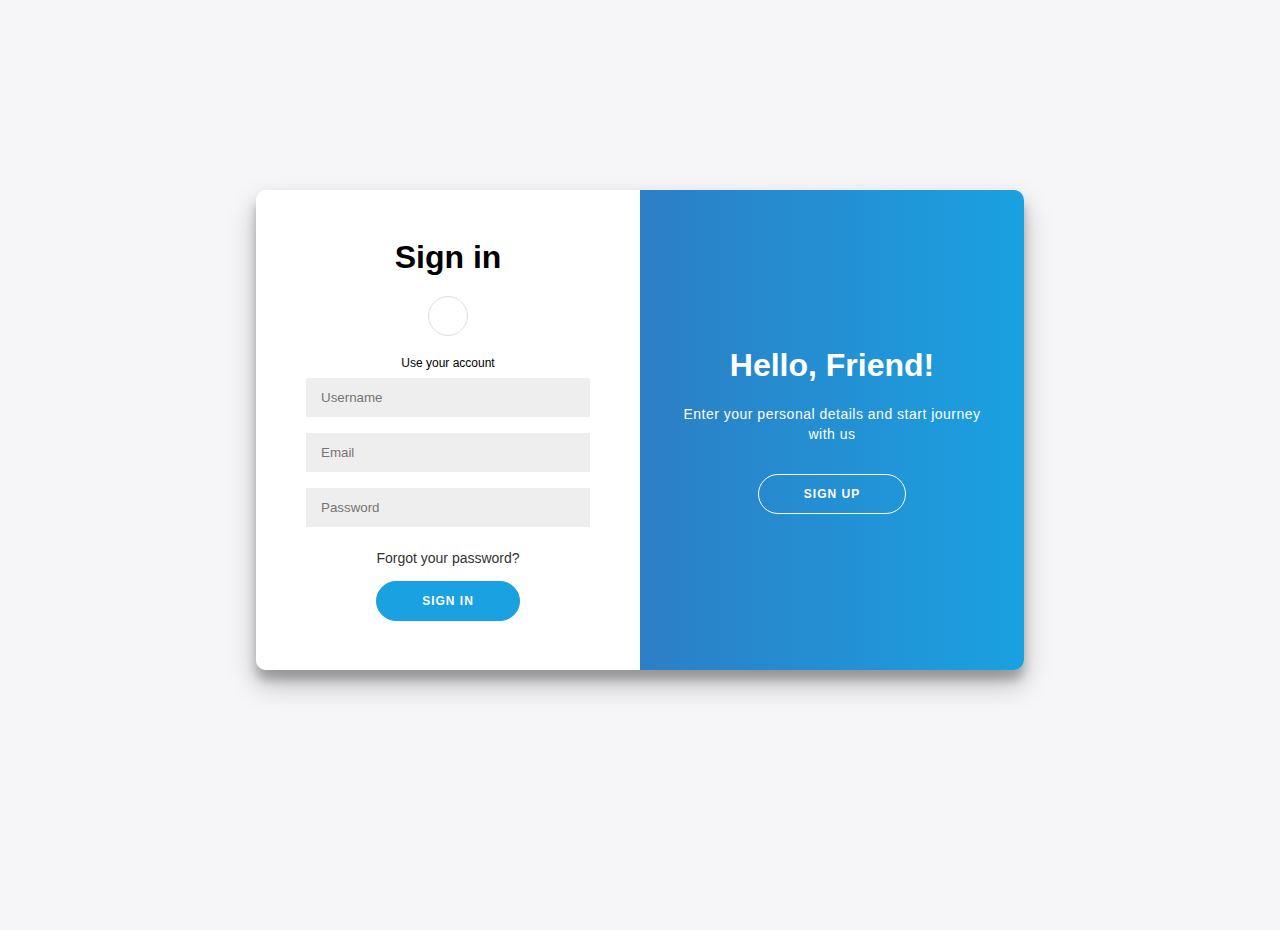
<file: login.html>
<!DOCTYPE html>
<html lang="en">

<head>
    <meta charset="UTF-8">
    <meta http-equiv="X-UA-Compatible" content="IE=edge">
    <meta name="viewport" content="width=device-width, initial-scale=1.0">
    <title>Do Van Quyet</title>
    <link rel="stylesheet" href="./css/login.css">
</head>

<body>
    <div class="container" id="container">
        <!-- Đăng kí -->
        <div class="form-container sign-up-container">
            <form onsubmit="btnSignup()" >
                <h1>Create Account</h1>
                <div class="social-container">
                    <a href="#" class="social"><i class="fab fa-google-plus-g"></i></a>
                </div>
                <span>Use your email for registration</span>
                <input id="username_signup" type="text" placeholder="Username" />
                <input id="email_signup" type="email" placeholder="Email" />
                <input id="password_signup" type="password" placeholder="Password" />
                <input id="confirm_password_signup" type="password" placeholder="Confirm password" />
                <button>Sign Up</button>
            </form>
        </div>
        <!-- Đăng nhập -->
        <div class="form-container sign-in-container">
            <form onsubmit="btnlogin()">
                <h1>Sign in</h1>
                <div class="social-container">
                    <a href="#" class="social"><i class="fab fa-facebook-f"></i></a>
                </div>
                <span>Use your account</span>
                <input id="username" type="text" placeholder="Username" />
                <input id="email" type="email" placeholder="Email" />
                <input id="password" type="password" placeholder="Password" />
                <a href="#">Forgot your password?</a>
                <button>Sign In</button>
            </form>
        </div>
        <div class="overlay-container">
            <div class="overlay">
                <div class="overlay-panel overlay-left">
                    <h1>Welcome Back!</h1>
                    <p>To keep connected with us please login with your personal info</p>
                    <button class="ghost" id="signIn">Sign In</button>
                </div>
                <div class="overlay-panel overlay-right">
                    <h1>Hello, Friend!</h1>
                    <p>Enter your personal details and start journey with us</p>
                    <button class="ghost" id="signUp">Sign Up</button>
                </div>
            </div>
        </div>
    </div>
    <script src="./js/login.js"></script>
</body>

</html>
</file>
<file: css/app.css>
* {
    font-family: 'Roboto Condensed', sans-serif;
}
.tien-navbar {
    background: #141ed2;
    height: 40px;
    display: flex;
    align-items: center;

}

.tien-navbar-nav {
    display: flex;
    justify-content: space-between;
    padding: 0 6%;
}

.nav-left {
    display: flex;
}

.nav-left-item {
    display: flex;
}

.nav-left-btn {
    line-height: 40px;
    font-size: 18px;
    color: white;
    display: none;  
}

.nav-right {
    display: flex;
}

.nav-right-btn {
    line-height: 40px;
    font-size: 18px;
    color: white;
    display: none;
}

.nav-right-items {
    display: flex;
}



.tien-nav-item-left {
    height: 40px;
    line-height: 40px;
}
.tien-nav-item-left:hover {
    cursor: pointer;
    background: white;
}

.tien-nav-item-left-active {
    background: white;
}

.tien-nav-item-left-active .nav-item-link {
    color: black;
}


.tien-nav-item-left:hover .nav-item-link {
    color: black;
}

.nav-item-link {
    font-size: 14px;
    text-decoration: none;
    color: white;
    padding: 12px 10px 11px;
}

.tien-nav-item-right {
    font-size: 14px;
    height: 40px;
    line-height: 40px;
    padding: 0 10px;
    color: white;

}

.tien-nav-item-right:hover {
    cursor: pointer;
    background: white;
    color: black;
}

.main-header {
    height: 60px;
    display: flex;
    justify-content: space-between;
    align-items: center;
    padding: 0 7%;
    position: sticky;
    top: 0px;
    left: 0px;
    z-index: 100;
    background: white;
}

.main-header-left {
    display: flex;
    gap: 20px;
    align-items: center;
}

.header-left-item {
    display: flex;
    gap: 20px;
}

.main-header-left {
    position: relative;
}

.item-product-text ,
.item-tool-text ,
.item-offer-text {
    font-size: 16px;
    font-weight: bold;
    line-height: 60px;
    padding: 0 5px;
}

.item-product-text:hover ,
.item-tool-text:hover ,
.item-offer-text:hover {
    cursor: pointer;
    color: #5c8cca;
}

.header-left-item-product i,
.header-left-item-tool i,
.header-left-item-offer i {
    font-size: 13px;
}

.header-left-item-product:hover .header-left-item-product-menu {
    display: grid;
}

.header-left-item-product-menu {
    display: grid;
    grid-template-columns: 22vw 22vw 21vw 21vw;
    position: absolute;
    top: 60px;
    left: 0;
    background: #ebebeb;
    display: none;
}

.menu-item-product-option {
    padding: 10px;
}

.title {
    display: flex;
    gap: 10px;
    color: #1920d2;
    font-weight: bold;
}

.title-text {
    margin: 0;
}

.title-items {
    padding-left: 33px;
}

.title-item {
    padding-top: 10px;
}

.menu-item-sp .title-item {
    padding-top: 10px;
}

.title-item:hover {
    cursor: pointer;
    color: #a0d2ff;
}

.title-item-link {
    padding-top: 10px;
}

.title-item-link a {
    text-decoration: none;
    color: #1920d2;
}

.header-left-item-tool:hover .header-left-item-tool-menu {
    display: grid;
}

.header-left-item-tool-menu {
    display: grid;
    grid-template-columns: 22vw 22vw 21vw 21vw;
    grid-template-rows: auto auto auto;
    min-height: 171px;
    position: absolute;
    top: 60px;
    left: 0;
    background: #ebebeb;
    display: none;
}

.tool-option-item {
    padding: 10px;
}

.tool-img-text {
    display: flex;
    gap: 10px;
    font-weight: bold;
    color: #1920d2;
}

.tool-text {
    margin: 0;
}

.tool-item-img {
    padding-left:34px;
}

.tool-item-img:hover , .tool-item:hover {
    cursor: pointer;
    color: #a0d2ff;
}

.header-left-item-offer:hover .header-left-item-offer-menu {
    display: grid;
}

.header-left-item-offer-menu {
    display: grid;
    grid-template-columns: 22vw 22vw 21vw 21vw;
    min-height: 171px;
    position: absolute;
    top: 60px;
    left: 0;
    background: #ebebeb;
    display: none;
}

.offer-option-item {
    padding: 10px;
}

.offer-text {
    margin: 0;
}

.offer-img-text {
    display: flex;
    gap: 10px;
    font-weight: bold;
    color: #1920d2;
}

.offer-item-img {
    padding-left: 32px;
}

.offer-item-img:hover , .offer-item:hover {
    cursor: pointer;
    color: #a0d2ff;
}

.main-header-right {
    display: flex;
    gap: 30px;
    align-items: center;
}

.find {
    height: 36px;
    width: 230px;
    border: 1px solid #d4d4d4;
    line-height: 36px;
}
.find i {
    padding: 0 5px 0 10px;
    color: #c9c9c9;
}

.find-input {
    border: none;
    outline: none;
    height: 33px;
    width: 185px;
}

.login {
    width: 180px;
    line-height: 36px;
    background: #a0d2ff;
    border: 1px solid #e4f2ff;
    color: white;
    border-radius: 2px;
    display: flex;
    justify-content: center;
    gap: 10px;
    position: relative;
}

.login::after {
    content: '';
    width: 180px;
    height: 3px;
    position: absolute;
    bottom: -3px;
}

.login:hover {
    cursor: pointer;
}

.login:hover .login-option {
    display: block;
    cursor: pointer;
}

.login i {
    font-size: 13px;
    position: relative;
    top: 10px;
} 

.login-option {
    width: 180px;
    background-color: white;
    color: black;
    position: absolute;
    top: 38px;
    font-weight: bold;
    border: 1px solid #e8e8e8;
    display: none;
}

.individual {
    padding: 8px 70px 8px 10px;
}

.business {
    padding: 8px 29px 8px 10px;
}


.login-option a {
    width: 180px;
    text-decoration: none;
    color: black;
}

.login-option .individual i{
    padding: 0 10px;
    position: relative;
    top: 0px;
}



.login-option .business i {
    padding: 0 14px 0 10px;
    position: relative;
    top: 0px;
}

.business a:hover {
    cursor: pointer;
    color: #5c8cca;
}

.iwant {
    height: 72px;
    padding: 14px 0;
    display: flex;
    justify-content: center;
    gap: 30px;
    border: 1px solid #f1f1f1;
}

.iwant-btn {
    width: 36%;
    border: 1px solid #c6c1c1;
    border-radius: 2px;
    padding: 0 10px;
    position: relative;
}

.iwant-btn .iwant-btn-left {
    display: flex;
    align-items: center;
    justify-content: space-between;
}

.iwant-btn .iwant-btn-text {
    color: #141ed2;
}

.iwant-btn .iwant-btn-left i {
    color: #141ed2;
    font-size: 13px;
}

.iwant-select {
    width: 10%;
    border: 1px solid #a0d2ff;
    border-radius: 2px;
    color: white;
    background-color: #141ed2;
}

.iwant-select:hover {
    background: #a0d2ff;
}

.iwant-btn-menu {
    width: 2000px;
    position: absolute;
    top: 55px;
    left: 0;
    background: #f1f1f1;
    display: flex;
    flex-direction: column;
    border: 1px solid #c6c1c1;
    display: none;
}

.iwant-item {
    height: 48px;
    display: flex;
    align-items: center;
    gap: 10px;
    border-bottom: 1px solid #d1d1d1;
}

.iwant-item:last-child {
    border-bottom: none;
}

.iwant-btn:hover .iwant-btn-menu {
    display: flex;
}

.iwant-btn::after {
    content: '';
    width: 100%;
    height: 16px;
    position: absolute;
    bottom: -15px;
    left: 0;
}

.iwant-item:hover {
    color: #a0d2ff;
}

.featured-products {
    background: #e5e5e5 url();
    display: flex;
    flex-direction: column;
    justify-content: center;
    padding:60px 0;
}

.featured-products-title {
    display: flex;
    flex-direction: column;
    align-items: center;
}

.featured-products-title h2 {
    color: #141ed2;
    font-weight: bold;
}

.all-products {
    width: 200px;
    height: 36px;
    border: 1px solid #aaaaaa;
    line-height: 36px;
    text-align: center;
    border-radius: 2px;
}

.all-products:hover {
    cursor: pointer;
    background: #141ed2;
    color: white;
}

.featured-products-items {
    margin-top: 30px;
    display: grid;
    grid-template-columns: 25% 25% 25%;
    grid-template-rows: auto auto;
    gap: 20px;
    justify-content: center;
}

.featured-products-item {
    background-color: white;
    padding: 10px 20px;
    border: 1px solid #cacaca;
    border-radius: 5px;
}

.featured-products-item-img {
    margin-bottom: 10px;
}

.featured-products-item-text h4 {
    color: #141ed2;
    font-weight: bold;
    margin-bottom: 10px;
}

.featured-products-item-text span {
    color: #141ed2;
}

.featured-products-item-btn {
    width: 90px;
    margin: 10px 0 5px 0;
    color: #141ed2;
    font-weight: bold;
    border: 1px solid white;
}

.featured-products-item-btn:hover {
    cursor: pointer;
    color: white;
    border: 1px solid #5c8cca;
    background: #1920d2;
}

.promotion {
    margin: 60px 0;
}

.promotion-header {
    display: flex;
    flex-direction: column;
    align-items: center;
}

.promotion-header h2{
    color: #141ed2;
    font-weight: bold;
}

.promotion-header-btn {
    margin-top: 5px;
    width: 160px;
    height: 34px;
    line-height: 34px;
    border: 1px solid #cacaca;
    text-align: center;
    border-radius: 2px;
}

.promotion-header-btn:hover {
    cursor: pointer;
    background-color: #141ed2;
    color: white;
}

.promotion-menu {
    margin-top: 40px;
    display: grid;
    grid-template-columns: 25% 25% 25%;
    gap: 20px;
    justify-content: center;
}

.promotion-item {
    background: #efefef;
    border-radius: 5px;
}

.promotion-item-img img {
    height: 215px;
    width: 100%;
}

.promotion-item-text {
    margin: 20px 30px;
}

.promotion-item-text span {
    font-size: 18px;
    font-weight: bold;
}

.promotion-item-text .featured-products-item-btn {
    border: 1px solid #efefef;
    margin-top: 10px;
}

.footer {
    background: #f1f1f1;
}

.footer-contact {
    padding-top: 60px;
    text-align: center;
}

.footer-contact h2 {
    color: #141ed2;
    font-weight: bold;
}

.contact {
    display: flex;
    gap:20%;
    padding-left: 12%;
    margin-top: 60px;
    padding-bottom: 60px;
    border-bottom: 1px solid #aaaaaa;
}

.hotline {
    display: flex;
    align-items: center;
    gap: 20px;
}

.hotline i {
    font-size: 36px;
    border: 1px solid #141ed2;
    width: 70px;
    height: 70px;
    line-height: 70px;
    border-radius: 50%;
    color: #141ed2;
}

.hotline-text {
    display: flex;
    flex-direction: column;
    align-items: flex-start;
}

.hotline-text span {
    font-size: 16px;
    font-weight: bold;
}

.footer-service {
    display: flex;
    margin-top: 60px;
    gap: 6%;
    padding-left: 12%;
}

.service-item {
    display: flex;
    flex-direction: column;
    align-items: flex-start;
}

.service-item-title {
    font-size: 16px;
    font-weight: bold;
    color: #545454;
    margin-bottom: 10px;
}

.service-item-text {
    display: flex;
    flex-direction: column;
    align-items: flex-start;
    color: #7c7c7c;
}

.service-item-text span:hover {
    cursor: pointer;
    color: #141ed2;
}
.nav-right-tablet {
    display: none;
}

@media (max-width: 576px) {
    .nav-right-items {
        display: none;
    }
    .nav-right-btn{
        display: block;
        text-align: center;
        width: 40px;
    }

    .nav-right-btn:hover {
        cursor: pointer;
        background: white;
        color: black;
    }

    .nav-right:hover .nav-right-items {
        cursor: pointer;
        display: block;
        background: #a0d2ff;
        position: absolute;
        width: 150px;
        top: 40px;
        right: 24px;
        z-index: 111;
    }

    .main-header-right {
        display: none;
    }

    .main-header-left {
        width: 100%;
        justify-content: space-between;
    }

    .nav-left-item {
        display: none;
    }
    .nav-left-btn {
        display: flex;
        align-items: center;
        justify-content: center;
        width: 40px;
    }

    .nav-left-btn:hover {
        cursor: pointer;
        background-color: white;
        color: black;
    }

    .nav-left:hover .nav-left-item {
        display: block;
        background: #a0d2ff;
        z-index: 111;
        position: absolute;
        top: 40px;
        left: 0;
    }

    .tien-nav-item-left-active {
        background: #a0d2ff;
    }

    .tien-nav-item-left-active .nav-item-link {
        color: white;
    }

    .tien-navbar-nav {
        padding: 0 2%;
    }

    .nav-right {
        display: none;
    }

    .nav-right-tablet {
        display: flex;
        border: 1px solid #cacaca;
    }

    .nav-right-tablet .input-find {
        background: white;
    }
    .nav-right-tablet .input-find i {
        color: #7c7c7c;
        padding: 0 5px 0 10px;
    }

    .tablet-login {
        width: 47px;
        background-color: #a0d2ff;
    }

    .tablet-login-item {
        position: absolute;
        top: 42px;
        right: 22px;
        z-index: 111;
        width: 180px;
        background: #141ed2;
        border: 1px solid #c3c3c3;
        border-radius: 2px;
        display: none;
    }

    .tablet-login::after {
        content: '';
        height: 4px;
        width: 47px;
        position: absolute;
        top: 38px;
        right: 23px;
        z-index: 111;
    }

    .tablet-individual {
        text-decoration: none;
        color: white;
        padding: 5px 86px 5px 10px;
    }

    .tablet-business {
        text-decoration: none;
        color: white;
        padding: 5px 50px 2px 10px;
    }

    .tablet-login:hover .tablet-login-item {
        cursor: pointer;
        display: block;
    }

    .menu-item-product-option-sp {
        display: none;
    }

    .header-left-item-product-menu {
        display: grid;
        height: 80vh;
        grid-template-columns: 80vw;
        position: absolute;
        top: 60px;
        left: 0;
        background: #ebebeb;
        display: none;
        overflow-y: scroll;
    }
    .header-left-item-tool-menu {
        display: grid;
        height: 200px;
        grid-template-columns: 80vw;
        grid-template-rows: 100px 100px 100px 100px;
        position: absolute;
        top: 60px;
        left: 0;
        background: #ebebeb;
        display: none;
    }
    .tool-option-item {
        background-color: #ebebeb;
    }
    .header-left-item-offer-menu {
        display: grid;
        height: 200px;
        grid-template-columns: 80vw;
        grid-template-rows: 100px 100px 100px 100px;
        position: absolute;
        top: 60px;
        left: 0;
        background: #ebebeb;
        display: none;
    }

    .featured-products-items {
        display: grid;
        grid-template-columns: 80vw;
    }

    .promotion-menu {
        display: grid;
        grid-template-columns: 80vw;
    }
    .contact {
        display: block;
    }
    .hotline {
        margin-bottom: 10px;
    }
    .footer-service {
        padding: 0;
    }

    .nav-left::after {
        content: "";
        position: absolute;
        top: 35px;
        left: 23px;
        width: 40px;
        height: 4px;
    }    

}

@media (min-width: 577px) and (max-width: 1129px) {
    .nav-right-items {
        display: none;
    }
    .nav-right-btn{
        display: block;
        text-align: center;
        width: 40px;
    }

    .nav-right-btn:hover {
        cursor: pointer;
        background: white;
        color: black;
    }

    .nav-right:hover .nav-right-items {
        cursor: pointer;
        display: block;
        background: #a0d2ff;
        position: absolute;
        width: 150px;
        top: 40px;
        right: 24px;
        z-index: 111;
    }
    .nav-right-tablet {
        display: none;
    }

}

@media (min-width: 577px) and (max-width: 986px) {
    .main-header-right {
        display: none;
    }
    .featured-products-items {
        display: grid;
        grid-template-columns: 40% 40%;
    }
    .promotion-menu {
        display: grid;
        grid-template-columns: 40% 40%;
    }
    .main-header-left {
        width: 100%;
        justify-content: space-between;
    }
    .menu-item-product-option-sp {
        display: none;
    }

    .header-left-item-product-menu {
        display: grid;
        grid-template-columns: 30vw 30vw 30vw;
        position: absolute;
        top: 60px;
        left: 0;
        background: #ebebeb;
        display: none;
    }
    
    .header-left-item-tool-menu {
        display: grid;
        grid-template-columns: 30vw 30vw 30vw;
        min-height: 171px;
        position: absolute;
        top: 60px;
        left: 0;
        background: #ebebeb;
        display: none;
    }
    
    .header-left-item-offer-menu {
        display: grid;
        grid-template-columns: 30vw 30vw 30vw;
        min-height: 171px;
        position: absolute;
        top: 60px;
        left: 0;
        background: #ebebeb;
        display: none;
    }
    .nav-right-tablet {
        display: none;
    }
}

@media (min-width: 577px) and (max-width: 858px) {
    .nav-left::after {
        content: "";
        position: absolute;
        top: 35px;
        left: 60px;
        width: 40px;
        height: 4px;
    }

    .nav-left-item {
        display: none;
    }
    .nav-left-btn {
        display: flex;
        align-items: center;
        justify-content: center;
        width: 40px;
    }

    .nav-left-btn:hover {
        cursor: pointer;
        background-color: white;
        color: black;
    }

    .nav-left:hover .nav-left-item {
        display: block;
        background: #a0d2ff;
        z-index: 111;
        position: absolute;
        top: 40px;
        left: 0;
    }

    .tien-nav-item-left-active {
        background: #a0d2ff;
    }

    .tien-nav-item-left-active .nav-item-link {
        color: white;
    }

    .nav-right {
        display: none;
    }
    
    .nav-right-tablet {
        display: flex;
        border: 1px solid #cacaca;
    }

    .nav-right-tablet .input-find {
        background: white;
    }
    .nav-right-tablet .input-find i {
        color: #7c7c7c;
        padding: 0 5px 0 10px;
    }

    .tablet-login {
        width: 47px;
        background-color: #a0d2ff;
    }

    .tablet-login-item {
        position: absolute;
        top: 42px;
        right: 22px;
        z-index: 111;
        width: 180px;
        background: #141ed2;
        border: 1px solid #c3c3c3;
        border-radius: 2px;
        display: none;
    }

    .tablet-login::after {
        content: '';
        height: 4px;
        width: 47px;
        position: absolute;
        top: 37px;
        right: 60px;
        z-index: 111;
    }
    
    
    .tablet-individual {
        text-decoration: none;
        color: white;
        padding: 5px 86px 5px 10px;
    }

    .tablet-business {
        text-decoration: none;
        color: white;
        padding: 5px 50px 2px 10px;
    }

    .tablet-login:hover .tablet-login-item {
        cursor: pointer;
        display: block;
    } 
}
</file>
<file: css/doanhnghieplon.css>
* {
    font-family: 'Roboto Condensed', sans-serif;
}
.tien-navbar {
    background: #141ed2;
    height: 40px;
    display: flex;
    align-items: center;

}

.tien-navbar-nav {
    display: flex;
    justify-content: space-between;
    padding: 0 6%;
}

.nav-left {
    display: flex;
}

.nav-left-item {
    display: flex;
}

.nav-left-btn {
    line-height: 40px;
    font-size: 18px;
    color: white;
    display: none;  
}

.nav-right {
    display: flex;
}

.nav-right-btn {
    line-height: 40px;
    font-size: 18px;
    color: white;
    display: none;
}

.nav-right-items {
    display: flex;
}



.tien-nav-item-left {
    height: 40px;
    line-height: 40px;
}
.tien-nav-item-left:hover {
    cursor: pointer;
    background: white;
}

.tien-nav-item-left-active {
    background: white;
}

.tien-nav-item-left-active .nav-item-link {
    color: black;
}


.tien-nav-item-left:hover .nav-item-link {
    color: black;
}

.nav-item-link {
    font-size: 14px;
    text-decoration: none;
    color: white;
    padding: 12px 10px 11px;
}

.tien-nav-item-right {
    font-size: 14px;
    height: 40px;
    line-height: 40px;
    padding: 0 10px;
    color: white;

}

.tien-nav-item-right:hover {
    cursor: pointer;
    background: white;
    color: black;
}

.main-header {
    height: 60px;
    display: flex;
    justify-content: space-between;
    align-items: center;
    padding: 0 7%;
    position: sticky;
    top: 0px;
    left: 0px;
    z-index: 100;
    background: white;
}

.main-header-left {
    display: flex;
    gap: 20px;
    align-items: center;
}

.header-left-item {
    display: flex;
    gap: 20px;
}

.main-header-left {
    position: relative;
}

.item-product-text ,
.item-tool-text ,
.item-offer-text {
    font-size: 16px;
    font-weight: bold;
    line-height: 60px;
    padding: 0 5px;
}

.item-product-text:hover ,
.item-tool-text:hover ,
.item-offer-text:hover {
    cursor: pointer;
    color: #5c8cca;
}

.header-left-item-product i,
.header-left-item-tool i,
.header-left-item-offer i {
    font-size: 13px;
}

.header-left-item-product:hover .header-left-item-product-menu {
    display: grid;
}

.header-left-item-product-menu {
    display: grid;
    grid-template-columns: 22vw 22vw 21vw 21vw;
    position: absolute;
    top: 60px;
    left: 0;
    background: #ebebeb;
    display: none;
}

.menu-item-product-option {
    padding: 10px;
}

.title {
    display: flex;
    gap: 10px;
    color: #1920d2;
    font-weight: bold;
}

.title-text {
    margin: 0;
}

.title-items {
    padding-left: 33px;
}

.title-item {
    padding-top: 10px;
}

.menu-item-sp .title-item {
    padding-top: 10px;
}

.title-item:hover {
    cursor: pointer;
    color: #a0d2ff;
}

.title-item-link {
    padding-top: 10px;
}

.title-item-link a {
    text-decoration: none;
    color: #1920d2;
}

.header-left-item-tool:hover .header-left-item-tool-menu {
    display: grid;
}

.header-left-item-tool-menu {
    display: grid;
    grid-template-columns: 22vw 22vw 21vw 21vw;
    grid-template-rows: auto auto auto;
    min-height: 171px;
    position: absolute;
    top: 60px;
    left: 0;
    background: #ebebeb;
    display: none;
}

.tool-option-item {
    padding: 10px;
}

.tool-img-text {
    display: flex;
    gap: 10px;
    font-weight: bold;
    color: #1920d2;
}

.tool-text {
    margin: 0;
}

.tool-item-img {
    padding-left:34px;
}

.tool-item-img:hover , .tool-item:hover {
    cursor: pointer;
    color: #a0d2ff;
}

.header-left-item-offer:hover .header-left-item-offer-menu {
    display: grid;
}

.header-left-item-offer-menu {
    display: grid;
    grid-template-columns: 22vw 22vw 21vw 21vw;
    min-height: 171px;
    position: absolute;
    top: 60px;
    left: 0;
    background: #ebebeb;
    display: none;
}

.offer-option-item {
    padding: 10px;
}

.offer-text {
    margin: 0;
}

.offer-img-text {
    display: flex;
    gap: 10px;
    font-weight: bold;
    color: #1920d2;
}

.offer-item-img {
    padding-left: 32px;
}

.offer-item-img:hover , .offer-item:hover {
    cursor: pointer;
    color: #a0d2ff;
}

.main-header-right {
    display: flex;
    gap: 30px;
    align-items: center;
}

.find {
    height: 36px;
    width: 230px;
    border: 1px solid #d4d4d4;
    line-height: 36px;
}
.find i {
    padding: 0 5px 0 10px;
    color: #c9c9c9;
}

.find-input {
    border: none;
    outline: none;
    height: 33px;
    width: 185px;
}

.login {
    width: 180px;
    line-height: 36px;
    background: #a0d2ff;
    border: 1px solid #e4f2ff;
    color: white;
    border-radius: 2px;
    display: flex;
    justify-content: center;
    gap: 10px;
    position: relative;
}

.login::after {
    content: '';
    width: 180px;
    height: 3px;
    position: absolute;
    bottom: -3px;
}

.login:hover {
    cursor: pointer;
}

.login:hover .login-option {
    display: block;
    cursor: pointer;
}

.login i {
    font-size: 13px;
    position: relative;
    top: 10px;
} 

.login-option {
    width: 180px;
    background-color: white;
    color: black;
    position: absolute;
    top: 38px;
    font-weight: bold;
    border: 1px solid #e8e8e8;
    display: none;
}

.individual {
    padding: 8px 70px 8px 10px;
}

.business {
    padding: 8px 29px 8px 10px;
}


.login-option a {
    width: 180px;
    text-decoration: none;
    color: black;
}

.login-option .individual i{
    padding: 0 10px;
    position: relative;
    top: 0px;
}



.login-option .business i {
    padding: 0 14px 0 10px;
    position: relative;
    top: 0px;
}

.business a:hover {
    cursor: pointer;
    color: #5c8cca;
}

.iwant {
    height: 72px;
    padding: 14px 0;
    display: flex;
    justify-content: center;
    gap: 30px;
    border: 1px solid #f1f1f1;
}

.iwant-btn {
    width: 36%;
    border: 1px solid #c6c1c1;
    border-radius: 2px;
    padding: 0 10px;
    position: relative;
}

.iwant-btn .iwant-btn-left {
    display: flex;
    align-items: center;
    justify-content: space-between;
}

.iwant-btn .iwant-btn-text {
    color: #141ed2;
}

.iwant-btn .iwant-btn-left i {
    color: #141ed2;
    font-size: 13px;
}

.iwant-select {
    width: 10%;
    border: 1px solid #a0d2ff;
    border-radius: 2px;
    color: white;
    background-color: #141ed2;
}

.iwant-select:hover {
    background: #a0d2ff;
}

.iwant-btn-menu {
    width: 2000px;
    position: absolute;
    top: 55px;
    left: 0;
    background: #f1f1f1;
    display: flex;
    flex-direction: column;
    border: 1px solid #c6c1c1;
    display: none;
}

.iwant-item {
    height: 48px;
    display: flex;
    align-items: center;
    gap: 10px;
    border-bottom: 1px solid #d1d1d1;
}

.iwant-item:last-child {
    border-bottom: none;
}

.iwant-btn:hover .iwant-btn-menu {
    display: flex;
}

.iwant-btn::after {
    content: '';
    width: 100%;
    height: 16px;
    position: absolute;
    bottom: -15px;
    left: 0;
}

.iwant-item:hover {
    color: #a0d2ff;
}

.featured-products {
    background: #e5e5e5 url();
    display: flex;
    flex-direction: column;
    justify-content: center;
    padding:60px 0;
}

.featured-products-title {
    display: flex;
    flex-direction: column;
    align-items: center;
}

.featured-products-title h2 {
    color: #141ed2;
    font-weight: bold;
}

.all-products {
    width: 200px;
    height: 36px;
    border: 1px solid #aaaaaa;
    line-height: 36px;
    text-align: center;
    border-radius: 2px;
}

.all-products:hover {
    cursor: pointer;
    background: #141ed2;
    color: white;
}

.featured-products-items {
    margin-top: 30px;
    display: grid;
    grid-template-columns: 25% 25% 25%;
    grid-template-rows: auto auto;
    gap: 20px;
    justify-content: center;
}

.featured-products-item {
    background-color: white;
    padding: 10px 20px;
    border: 1px solid #cacaca;
    border-radius: 5px;
}

.featured-products-item-img {
    margin-bottom: 10px;
}

.featured-products-item-text h4 {
    color: #141ed2;
    font-weight: bold;
    margin-bottom: 10px;
}

.featured-products-item-text span {
    color: #141ed2;
}

.featured-products-item-btn {
    width: 90px;
    margin: 10px 0 5px 0;
    color: #141ed2;
    font-weight: bold;
    border: 1px solid white;
}

.featured-products-item-btn:hover {
    cursor: pointer;
    color: white;
    border: 1px solid #5c8cca;
    background: #1920d2;
}

.promotion {
    margin: 60px 0;
}

.promotion-header {
    display: flex;
    flex-direction: column;
    align-items: center;
}

.promotion-header h2{
    color: #141ed2;
    font-weight: bold;
}

.promotion-header-btn {
    margin-top: 5px;
    width: 160px;
    height: 34px;
    line-height: 34px;
    border: 1px solid #cacaca;
    text-align: center;
    border-radius: 2px;
}

.promotion-header-btn:hover {
    cursor: pointer;
    background-color: #141ed2;
    color: white;
}

.promotion-menu {
    margin-top: 40px;
    display: grid;
    grid-template-columns: 25% 25% 25%;
    gap: 20px;
    justify-content: center;
}

.promotion-item {
    background: #efefef;
    border-radius: 5px;
}

.promotion-item-img img {
    height: 215px;
    width: 100%;
}

.promotion-item-text {
    margin: 20px 30px;
}

.promotion-item-text span {
    font-size: 18px;
    font-weight: bold;
}

.promotion-item-text .featured-products-item-btn {
    border: 1px solid #efefef;
    margin-top: 10px;
}

.footer {
    background: #f1f1f1;
}

.footer-contact {
    padding-top: 60px;
    text-align: center;
}

.footer-contact h2 {
    color: #141ed2;
    font-weight: bold;
}

.contact {
    display: flex;
    gap:20%;
    padding-left: 12%;
    margin-top: 60px;
    padding-bottom: 60px;
    border-bottom: 1px solid #aaaaaa;
}

.hotline {
    display: flex;
    align-items: center;
    gap: 20px;
}

.hotline i {
    font-size: 36px;
    border: 1px solid #141ed2;
    width: 70px;
    height: 70px;
    line-height: 70px;
    border-radius: 50%;
    color: #141ed2;
}

.hotline-text {
    display: flex;
    flex-direction: column;
    align-items: flex-start;
}

.hotline-text span {
    font-size: 16px;
    font-weight: bold;
}

.footer-service {
    display: flex;
    margin-top: 60px;
    gap: 6%;
    padding-left: 12%;
}

.service-item {
    display: flex;
    flex-direction: column;
    align-items: flex-start;
}

.service-item-title {
    font-size: 16px;
    font-weight: bold;
    color: #545454;
    margin-bottom: 10px;
}

.service-item-text {
    display: flex;
    flex-direction: column;
    align-items: flex-start;
    color: #7c7c7c;
}

.service-item-text span:hover {
    cursor: pointer;
    color: #141ed2;
}
.nav-right-tablet {
    display: none;
}

@media (max-width: 576px) {
    .nav-right-items {
        display: none;
    }
    .nav-right-btn{
        display: block;
        text-align: center;
        width: 40px;
    }

    .nav-right-btn:hover {
        cursor: pointer;
        background: white;
        color: black;
    }

    .nav-right:hover .nav-right-items {
        cursor: pointer;
        display: block;
        background: #a0d2ff;
        position: absolute;
        width: 150px;
        top: 40px;
        right: 24px;
        z-index: 111;
    }

    .main-header-right {
        display: none;
    }

    .main-header-left {
        width: 100%;
        justify-content: space-between;
    }

    .nav-left-item {
        display: none;
    }
    .nav-left-btn {
        display: flex;
        align-items: center;
        justify-content: center;
        width: 40px;
    }

    .nav-left-btn:hover {
        cursor: pointer;
        background-color: white;
        color: black;
    }

    .nav-left:hover .nav-left-item {
        display: block;
        background: #a0d2ff;
        z-index: 111;
        position: absolute;
        top: 40px;
        left: 0;
    }

    .tien-nav-item-left-active {
        background: #a0d2ff;
    }

    .tien-nav-item-left-active .nav-item-link {
        color: white;
    }

    .tien-navbar-nav {
        padding: 0 2%;
    }

    .nav-right {
        display: none;
    }

    .nav-right-tablet {
        display: flex;
        border: 1px solid #cacaca;
    }

    .nav-right-tablet .input-find {
        background: white;
    }
    .nav-right-tablet .input-find i {
        color: #7c7c7c;
        padding: 0 5px 0 10px;
    }

    .tablet-login {
        width: 47px;
        background-color: #a0d2ff;
    }

    .tablet-login-item {
        position: absolute;
        top: 42px;
        right: 22px;
        z-index: 111;
        width: 180px;
        background: #141ed2;
        border: 1px solid #c3c3c3;
        border-radius: 2px;
        display: none;
    }

    .tablet-login::after {
        content: '';
        height: 4px;
        width: 47px;
        position: absolute;
        top: 38px;
        right: 23px;
        z-index: 111;
    }

    .tablet-individual {
        text-decoration: none;
        color: white;
        padding: 5px 86px 5px 10px;
    }

    .tablet-business {
        text-decoration: none;
        color: white;
        padding: 5px 50px 2px 10px;
    }

    .tablet-login:hover .tablet-login-item {
        cursor: pointer;
        display: block;
    }

    .menu-item-product-option-sp {
        display: none;
    }

    .header-left-item-product-menu {
        display: grid;
        height: 80vh;
        grid-template-columns: 80vw;
        position: absolute;
        top: 60px;
        left: 0;
        background: #ebebeb;
        display: none;
        overflow-y: scroll;
    }
    .header-left-item-tool-menu {
        display: grid;
        height: 200px;
        grid-template-columns: 80vw;
        grid-template-rows: 100px 100px 100px 100px;
        position: absolute;
        top: 60px;
        left: 0;
        background: #ebebeb;
        display: none;
    }
    .tool-option-item {
        background-color: #ebebeb;
    }
    .header-left-item-offer-menu {
        display: grid;
        height: 200px;
        grid-template-columns: 80vw;
        grid-template-rows: 100px 100px 100px 100px;
        position: absolute;
        top: 60px;
        left: 0;
        background: #ebebeb;
        display: none;
    }

    .featured-products-items {
        display: grid;
        grid-template-columns: 80vw;
    }

    .promotion-menu {
        display: grid;
        grid-template-columns: 80vw;
    }
    .contact {
        display: block;
    }
    .hotline {
        margin-bottom: 10px;
    }
    .footer-service {
        padding: 0;
    }
    .nav-left::after {
        content: "";
        position: absolute;
        top: 35px;
        left: 23px;
        width: 40px;
        height: 4px;
    }  
}

@media (min-width: 577px) and (max-width: 1129px) {
    .nav-right-items {
        display: none;
    }
    .nav-right-btn{
        display: block;
        text-align: center;
        width: 40px;
    }

    .nav-right-btn:hover {
        cursor: pointer;
        background: white;
        color: black;
    }

    .nav-right:hover .nav-right-items {
        cursor: pointer;
        display: block;
        background: #a0d2ff;
        position: absolute;
        width: 150px;
        top: 40px;
        right: 24px;
        z-index: 111;
    }
    .nav-right-tablet {
        display: none;
    }

}

@media (min-width: 577px) and (max-width: 986px) {
    .main-header-right {
        display: none;
    }
    .featured-products-items {
        display: grid;
        grid-template-columns: 40% 40%;
    }
    .promotion-menu {
        display: grid;
        grid-template-columns: 40% 40%;
    }
    .main-header-left {
        width: 100%;
        justify-content: space-between;
    }
    .menu-item-product-option-sp {
        display: none;
    }

    .header-left-item-product-menu {
        display: grid;
        grid-template-columns: 30vw 30vw 30vw;
        position: absolute;
        top: 60px;
        left: 0;
        background: #ebebeb;
        display: none;
    }
    
    .header-left-item-tool-menu {
        display: grid;
        grid-template-columns: 30vw 30vw 30vw;
        min-height: 171px;
        position: absolute;
        top: 60px;
        left: 0;
        background: #ebebeb;
        display: none;
    }
    
    .header-left-item-offer-menu {
        display: grid;
        grid-template-columns: 30vw 30vw 30vw;
        min-height: 171px;
        position: absolute;
        top: 60px;
        left: 0;
        background: #ebebeb;
        display: none;
    }
    .nav-right-tablet {
        display: none;
    }
}

@media (min-width: 577px) and (max-width: 858px) {
    .nav-left::after {
        content: "";
        position: absolute;
        top: 35px;
        left: 60px;
        width: 40px;
        height: 4px;
    }
    .nav-right {
        display: none;
    }
    .nav-left-item {
        display: none;
    }
    .nav-left-btn {
        display: flex;
        align-items: center;
        justify-content: center;
        width: 40px;
    }

    .nav-left-btn:hover {
        cursor: pointer;
        background-color: white;
        color: black;
    }

    .nav-left:hover .nav-left-item {
        display: block;
        background: #a0d2ff;
        z-index: 111;
        position: absolute;
        top: 40px;
        left: 0;
    }

    .tien-nav-item-left-active {
        background: #a0d2ff;
    }

    .tien-nav-item-left-active .nav-item-link {
        color: white;
    }
    .nav-right-tablet {
        display: flex;
        border: 1px solid #cacaca;
    }

    .nav-right-tablet .input-find {
        background: white;
    }
    .nav-right-tablet .input-find i {
        color: #7c7c7c;
        padding: 0 5px 0 10px;
    }

    .tablet-login {
        width: 47px;
        background-color: #a0d2ff;
    }

    .tablet-login-item {
        position: absolute;
        top: 42px;
        right: 22px;
        z-index: 111;
        width: 180px;
        background: #141ed2;
        border: 1px solid #c3c3c3;
        border-radius: 2px;
        display: none;
    }

    .tablet-login::after {
        content: '';
        height: 4px;
        width: 47px;
        position: absolute;
        top: 37px;
        right: 60px;
        z-index: 111;
    }
    
    
    .tablet-individual {
        text-decoration: none;
        color: white;
        padding: 5px 86px 5px 10px;
    }

    .tablet-business {
        text-decoration: none;
        color: white;
        padding: 5px 50px 2px 10px;
    }

    .tablet-login:hover .tablet-login-item {
        cursor: pointer;
        display: block;
    }
}
</file>
<file: css/app2.css>
* {
    font-family: 'Roboto Condensed', sans-serif;
}
.tien-navbar {
    background: #141ed2;
    height: 40px;
    display: flex;
    align-items: center;

}

.tien-navbar-nav {
    display: flex;
    justify-content: space-between;
    padding: 0 6%;
}

.nav-left {
    display: flex;
}

.nav-left-item {
    display: flex;
}

.nav-left-btn {
    line-height: 40px;
    font-size: 18px;
    color: white;
    display: none;  
}

.nav-right {
    display: flex;
}

.nav-right-btn {
    line-height: 40px;
    font-size: 18px;
    color: white;
    display: none;
}

.nav-right-items {
    display: flex;
}



.tien-nav-item-left {
    height: 40px;
    line-height: 40px;
}
.tien-nav-item-left:hover {
    cursor: pointer;
    background: white;
}

.tien-nav-item-left-active {
    background: white;
}

.tien-nav-item-left-active .nav-item-link {
    color: black;
}


.tien-nav-item-left:hover .nav-item-link {
    color: black;
}

.nav-item-link {
    font-size: 14px;
    text-decoration: none;
    color: white;
    padding: 12px 10px 11px;
}

.tien-nav-item-right {
    font-size: 14px;
    height: 40px;
    line-height: 40px;
    padding: 0 10px;
    color: white;

}

.tien-nav-item-right:hover {
    cursor: pointer;
    background: white;
    color: black;
}

.main-header {
    height: 60px;
    display: flex;
    justify-content: space-between;
    align-items: center;
    padding: 0 7%;
    position: sticky;
    top: 0px;
    left: 0px;
    z-index: 100;
    background: white;
}

.main-header-left {
    display: flex;
    gap: 20px;
    align-items: center;
}

.header-left-item {
    display: flex;
    gap: 20px;
}

.main-header-left {
    position: relative;
}

.item-product-text ,
.item-tool-text ,
.item-offer-text {
    font-size: 16px;
    font-weight: bold;
    line-height: 60px;
    padding: 0 5px;
}

.item-product-text:hover ,
.item-tool-text:hover ,
.item-offer-text:hover {
    cursor: pointer;
    color: #5c8cca;
}

.header-left-item-product i,
.header-left-item-tool i,
.header-left-item-offer i {
    font-size: 13px;
}

.header-left-item-product:hover .header-left-item-product-menu {
    display: grid;
}

.header-left-item-product-menu {
    display: grid;
    grid-template-columns: 22vw 22vw 21vw 21vw;
    position: absolute;
    top: 60px;
    left: 0;
    background: #ebebeb;
    display: none;
}

.menu-item-product-option {
    padding: 10px;
}

.title {
    display: flex;
    gap: 10px;
    color: #1920d2;
    font-weight: bold;
}

.title-text {
    margin: 0;
}

.title-items {
    padding-left: 33px;
}

.title-item {
    padding-top: 10px;
}

.menu-item-sp .title-item {
    padding-top: 10px;
}

.title-item:hover {
    cursor: pointer;
    color: #a0d2ff;
}

.title-item-link {
    padding-top: 10px;
}

.title-item-link a {
    text-decoration: none;
    color: #1920d2;
}

.header-left-item-tool:hover .header-left-item-tool-menu {
    display: grid;
}

.header-left-item-tool-menu {
    display: grid;
    grid-template-columns: 22vw 22vw 21vw 21vw;
    grid-template-rows: auto auto auto;
    min-height: 171px;
    position: absolute;
    top: 60px;
    left: 0;
    background: #ebebeb;
    display: none;
}

.tool-option-item {
    padding: 10px;
}

.tool-img-text {
    display: flex;
    gap: 10px;
    font-weight: bold;
    color: #1920d2;
}

.tool-text {
    margin: 0;
}

.tool-item-img {
    padding-left:34px;
}

.tool-item-img:hover , .tool-item:hover {
    cursor: pointer;
    color: #a0d2ff;
}

.header-left-item-offer:hover .header-left-item-offer-menu {
    display: grid;
}

.header-left-item-offer-menu {
    display: grid;
    grid-template-columns: 22vw 22vw 21vw 21vw;
    min-height: 171px;
    position: absolute;
    top: 60px;
    left: 0;
    background: #ebebeb;
    display: none;
}

.offer-option-item {
    padding: 10px;
}

.offer-text {
    margin: 0;
}

.offer-img-text {
    display: flex;
    gap: 10px;
    font-weight: bold;
    color: #1920d2;
}

.offer-item-img {
    padding-left: 32px;
}

.offer-item-img:hover , .offer-item:hover {
    cursor: pointer;
    color: #a0d2ff;
}

.main-header-right {
    display: flex;
    gap: 30px;
    align-items: center;
}

.find {
    height: 36px;
    width: 230px;
    border: 1px solid #d4d4d4;
    line-height: 36px;
}
.find i {
    padding: 0 5px 0 10px;
    color: #c9c9c9;
}

.find-input {
    border: none;
    outline: none;
    height: 33px;
    width: 185px;
}

.login {
    width: 180px;
    line-height: 36px;
    background: #a0d2ff;
    border: 1px solid #e4f2ff;
    color: white;
    border-radius: 2px;
    display: flex;
    justify-content: center;
    gap: 10px;
    position: relative;
}

.login::after {
    content: '';
    width: 180px;
    height: 3px;
    position: absolute;
    bottom: -3px;
}

.login:hover {
    cursor: pointer;
}

.login:hover .login-option {
    display: block;
    cursor: pointer;
}

.login i {
    font-size: 13px;
    position: relative;
    top: 10px;
} 

.login-option {
    width: 180px;
    background-color: white;
    color: black;
    position: absolute;
    top: 38px;
    font-weight: bold;
    border: 1px solid #e8e8e8;
    display: none;
}

.individual {
    padding: 8px 70px 8px 10px;
}

.business {
    padding: 8px 29px 8px 10px;
}


.login-option a {
    width: 180px;
    text-decoration: none;
    color: black;
}

.login-option .individual i{
    padding: 0 10px;
    position: relative;
    top: 0px;
}



.login-option .business i {
    padding: 0 14px 0 10px;
    position: relative;
    top: 0px;
}

.business a:hover {
    cursor: pointer;
    color: #5c8cca;
}

.iwant {
    height: 72px;
    padding: 14px 0;
    display: flex;
    justify-content: center;
    gap: 30px;
    border: 1px solid #f1f1f1;
}

.iwant-btn {
    width: 36%;
    border: 1px solid #c6c1c1;
    border-radius: 2px;
    padding: 0 10px;
    position: relative;
}

.iwant-btn .iwant-btn-left {
    display: flex;
    align-items: center;
    justify-content: space-between;
}

.iwant-btn .iwant-btn-text {
    color: #141ed2;
}

.iwant-btn .iwant-btn-left i {
    color: #141ed2;
    font-size: 13px;
}

.iwant-select {
    width: 10%;
    border: 1px solid #a0d2ff;
    border-radius: 2px;
    color: white;
    background-color: #141ed2;
}

.iwant-select:hover {
    background: #a0d2ff;
}

.iwant-btn-menu {
    width: 2000px;
    position: absolute;
    top: 55px;
    left: 0;
    background: #f1f1f1;
    display: flex;
    flex-direction: column;
    border: 1px solid #c6c1c1;
    display: none;
}

.iwant-item {
    min-height: 48px;
    display: flex;
    align-items: center;
    gap: 10px;
    border-bottom: 1px solid #d1d1d1;
}

.iwant-item:last-child {
    border-bottom: none;
}

.iwant-btn:hover .iwant-btn-menu {
    display: flex;
}

.iwant-btn::after {
    content: '';
    width: 100%;
    height: 16px;
    position: absolute;
    bottom: -15px;
    left: 0;
}

.iwant-item:hover {
    color: #a0d2ff;
}

.featured-products {
    background: #e5e5e5 url();
    display: flex;
    flex-direction: column;
    justify-content: center;
    padding:60px 0;
}

.featured-products-title {
    display: flex;
    flex-direction: column;
    align-items: center;
}

.featured-products-title h2 {
    color: #141ed2;
    font-weight: bold;
}

.all-products {
    width: 200px;
    height: 36px;
    border: 1px solid #aaaaaa;
    line-height: 36px;
    text-align: center;
    border-radius: 2px;
}

.all-products:hover {
    cursor: pointer;
    background: #141ed2;
    color: white;
}

.featured-products-items {
    margin-top: 30px;
    display: grid;
    grid-template-columns: 25% 25% 25%;
    grid-template-rows: auto auto;
    gap: 20px;
    justify-content: center;
}

.featured-products-item {
    background-color: white;
    padding: 10px 20px;
    border: 1px solid #cacaca;
    border-radius: 5px;
}

.featured-products-item-img {
    margin-bottom: 10px;
}

.featured-products-item-text h4 {
    color: #141ed2;
    font-weight: bold;
    margin-bottom: 10px;
}

.featured-products-item-text span {
    color: #141ed2;
}

.featured-products-item-btn {
    width: 90px;
    margin: 10px 0 5px 0;
    color: #141ed2;
    font-weight: bold;
    border: 1px solid white;
}

.featured-products-item-btn:hover {
    cursor: pointer;
    color: white;
    border: 1px solid #5c8cca;
    background: #1920d2;
}

.promotion {
    margin: 60px 0;
}

.promotion-header {
    display: flex;
    flex-direction: column;
    align-items: center;
}

.promotion-header h2{
    color: #141ed2;
    font-weight: bold;
}

.promotion-header-btn {
    margin-top: 5px;
    width: 160px;
    height: 34px;
    line-height: 34px;
    border: 1px solid #cacaca;
    text-align: center;
    border-radius: 2px;
}

.promotion-header-btn:hover {
    cursor: pointer;
    background-color: #141ed2;
    color: white;
}

.promotion-menu {
    margin-top: 40px;
    display: grid;
    grid-template-columns: 25% 25% 25%;
    gap: 20px;
    justify-content: center;
}

.promotion-item {
    background: #efefef;
    border-radius: 5px;
}

.promotion-item-img img {
    height: 215px;
    width: 100%;
}

.promotion-item-text {
    margin: 20px 30px;
}

.promotion-item-text span {
    font-size: 18px;
    font-weight: bold;
}

.promotion-item-text .featured-products-item-btn {
    border: 1px solid #efefef;
    margin-top: 10px;
}

.footer {
    background: #f1f1f1;
}

.footer-contact {
    padding-top: 60px;
    text-align: center;
}

.footer-contact h2 {
    color: #141ed2;
    font-weight: bold;
}

.contact {
    display: flex;
    gap:20%;
    padding-left: 12%;
    margin-top: 60px;
    padding-bottom: 60px;
    border-bottom: 1px solid #aaaaaa;
}

.hotline {
    display: flex;
    align-items: center;
    gap: 20px;
}

.hotline i {
    font-size: 36px;
    border: 1px solid #141ed2;
    width: 70px;
    height: 70px;
    line-height: 70px;
    border-radius: 50%;
    color: #141ed2;
}

.hotline-text {
    display: flex;
    flex-direction: column;
    align-items: flex-start;
}

.hotline-text span {
    font-size: 16px;
    font-weight: bold;
}

.footer-service {
    display: flex;
    margin-top: 60px;
    gap: 10%;
    padding-left: 12%;
}

.service-item {
    display: flex;
    flex-direction: column;
    align-items: flex-start;
}

.service-item-title {
    font-size: 16px;
    font-weight: bold;
    color: #545454;
    margin-bottom: 10px;
}

.service-item-text {
    display: flex;
    flex-direction: column;
    align-items: flex-start;
    color: #7c7c7c;
}

.service-item-text span:hover {
    cursor: pointer;
    color: #141ed2;
}
.nav-right-tablet {
    display: none;
}


@media (max-width: 576px) {
    .nav-right-items {
        display: none;
    }
    .nav-right-btn{
        display: block;
        text-align: center;
        width: 40px;
    }

    .nav-right-btn:hover {
        cursor: pointer;
        background: white;
        color: black;
    }

    .nav-right:hover .nav-right-items {
        cursor: pointer;
        display: block;
        background: #a0d2ff;
        position: absolute;
        width: 150px;
        top: 40px;
        right: 24px;
        z-index: 111;
    }

    .main-header-right {
        display: none;
    }

    .main-header-left {
        width: 100%;
        justify-content: space-between;
    }

    .nav-left-item {
        display: none;
    }
    .nav-left-btn {
        display: flex;
        align-items: center;
        justify-content: center;
        width: 40px;
    }

    .nav-left-btn:hover {
        cursor: pointer;
        background-color: white;
        color: black;
    }

    .nav-left:hover .nav-left-item {
        display: block;
        background: #a0d2ff;
        z-index: 111;
        position: absolute;
        top: 40px;
        left: 0;
    }

    .tien-nav-item-left-active {
        background: #a0d2ff;
    }

    .tien-nav-item-left-active .nav-item-link {
        color: white;
    }

    .tien-navbar-nav {
        padding: 0 2%;
    }

    .nav-right {
        display: none;
    }

    .nav-right-tablet {
        display: flex;
        border: 1px solid #cacaca;
    }

    .nav-right-tablet .input-find {
        background: white;
    }
    .nav-right-tablet .input-find i {
        color: #7c7c7c;
        padding: 0 5px 0 10px;
    }

    .tablet-login {
        width: 47px;
        background-color: #a0d2ff;
    }

    .tablet-login-item {
        position: absolute;
        top: 42px;
        right: 22px;
        z-index: 111;
        width: 180px;
        background: #141ed2;
        border: 1px solid #c3c3c3;
        border-radius: 2px;
        display: none;
    }

    .tablet-login::after {
        content: '';
        height: 4px;
        width: 47px;
        position: absolute;
        top: 38px;
        right: 23px;
        z-index: 111;
    }

    .tablet-individual {
        text-decoration: none;
        color: white;
        padding: 5px 86px 5px 10px;
    }

    .tablet-business {
        text-decoration: none;
        color: white;
        padding: 5px 50px 2px 10px;
    }

    .tablet-login:hover .tablet-login-item {
        cursor: pointer;
        display: block;
    }

    .menu-item-product-option-sp {
        display: none;
    }

    .header-left-item-product-menu {
        display: grid;
        height: 80vh;
        grid-template-columns: 80vw;
        position: absolute;
        top: 60px;
        left: 0;
        background: #ebebeb;
        display: none;
        overflow-y: scroll;
    }
    .header-left-item-tool-menu {
        display: grid;
        height: 200px;
        grid-template-columns: 80vw;
        grid-template-rows: 100px 100px 100px 100px;
        position: absolute;
        top: 60px;
        left: 0;
        background: #ebebeb;
        display: none;
    }
    .tool-option-item {
        background-color: #ebebeb;
    }
    .header-left-item-offer-menu {
        display: grid;
        height: 200px;
        grid-template-columns: 80vw;
        grid-template-rows: 100px 100px 100px 100px;
        position: absolute;
        top: 60px;
        left: 0;
        background: #ebebeb;
        display: none;
    }

    .featured-products-items {
        display: grid;
        grid-template-columns: 80vw;
    }

    .promotion-menu {
        display: grid;
        grid-template-columns: 80vw;
    }
    .contact {
        display: block;
    }
    .hotline {
        margin-bottom: 10px;
    }
    .footer-service {
        padding: 0;
    }
    .container .iwant-btn-menu {
        display: none;
    }
    .nav-left::after {
        content: "";
        position: absolute;
        top: 35px;
        left: 23px;
        width: 40px;
        height: 4px;
    }  
}

@media (min-width: 577px) and (max-width: 1129px) {
    .nav-right-items {
        display: none;
    }
    .nav-right-btn{
        display: block;
        text-align: center;
        width: 40px;
    }

    .nav-right-btn:hover {
        cursor: pointer;
        background: white;
        color: black;
    }

    .nav-right:hover .nav-right-items {
        cursor: pointer;
        display: block;
        background: #a0d2ff;
        position: absolute;
        width: 150px;
        top: 40px;
        right: 24px;
        z-index: 111;
    }
    .nav-right-tablet {
        display: none;
    }

}

@media (min-width: 577px) and (max-width: 986px) {
    .main-header-right {
        display: none;
    }
    .featured-products-items {
        display: grid;
        grid-template-columns: 40% 40%;
    }
    .promotion-menu {
        display: grid;
        grid-template-columns: 40% 40%;
    }
    .main-header-left {
        width: 100%;
        justify-content: space-between;
    }
    .menu-item-product-option-sp {
        display: none;
    }

    .header-left-item-product-menu {
        display: grid;
        grid-template-columns: 30vw 30vw 30vw;
        position: absolute;
        top: 60px;
        left: 0;
        background: #ebebeb;
        display: none;
    }
    
    .header-left-item-tool-menu {
        display: grid;
        grid-template-columns: 30vw 30vw 30vw;
        min-height: 171px;
        position: absolute;
        top: 60px;
        left: 0;
        background: #ebebeb;
        display: none;
    }
    
    .header-left-item-offer-menu {
        display: grid;
        grid-template-columns: 30vw 30vw 30vw;
        min-height: 171px;
        position: absolute;
        top: 60px;
        left: 0;
        background: #ebebeb;
        display: none;
    }
    .nav-right-tablet {
        display: none;
    }
}

@media (min-width: 577px) and (max-width: 858px) {
    .nav-left::after {
        content: "";
        position: absolute;
        top: 35px;
        left: 60px;
        width: 40px;
        height: 4px;
    }
    .nav-right {
        display: none;
    }
    .nav-left-item {
        display: none;
    }
    .nav-left-btn {
        display: flex;
        align-items: center;
        justify-content: center;
        width: 40px;
    }

    .nav-left-btn:hover {
        cursor: pointer;
        background-color: white;
        color: black;
    }

    .nav-left:hover .nav-left-item {
        display: block;
        background: #a0d2ff;
        z-index: 111;
        position: absolute;
        top: 40px;
        left: 0;
    }

    .tien-nav-item-left-active {
        background: #a0d2ff;
    }

    .tien-nav-item-left-active .nav-item-link {
        color: white;
    }

    .nav-right-tablet {
        display: flex;
        border: 1px solid #cacaca;
    }

    .nav-right-tablet .input-find {
        background: white;
    }
    .nav-right-tablet .input-find i {
        color: #7c7c7c;
        padding: 0 5px 0 10px;
    }

    .tablet-login {
        width: 47px;
        background-color: #a0d2ff;
    }

    .tablet-login-item {
        position: absolute;
        top: 42px;
        right: 22px;
        z-index: 111;
        width: 180px;
        background: #141ed2;
        border: 1px solid #c3c3c3;
        border-radius: 2px;
        display: none;
    }

    .tablet-login::after {
        content: '';
        height: 4px;
        width: 47px;
        position: absolute;
        top: 37px;
        right: 60px;
        z-index: 111;
    }
    
    
    .tablet-individual {
        text-decoration: none;
        color: white;
        padding: 5px 86px 5px 10px;
    }

    .tablet-business {
        text-decoration: none;
        color: white;
        padding: 5px 50px 2px 10px;
    }

    .tablet-login:hover .tablet-login-item {
        cursor: pointer;
        display: block;
    }
}
</file>
<file: css/login.css>
* {
    box-sizing: border-box;
}

body {
    background: #f6f5f7;
    display: flex;
    justify-content: center;
    align-items: center;
    flex-direction: column;
    font-family: 'Montserrat', sans-serif;
    height: 100vh;
    margin: -20px 0 50px;
}

h1 {
    font-weight: bold;
    margin: 0;
}

p {
    font-size: 14px;
    font-weight: 100;
    line-height: 20px;
    letter-spacing: 0.5px;
    margin: 20px 0 30px;
}

span {
    font-size: 12px;
}

a {
    color: #333;
    font-size: 14px;
    text-decoration: none;
    margin: 15px 0;
}

button {
    border-radius: 20px;
    border: 1px solid #1aa1e1;
    background-color: #1aa1e1;
    color: #FFFFFF;
    font-size: 12px;
    font-weight: bold;
    padding: 12px 45px;
    letter-spacing: 1px;
    text-transform: uppercase;
    transition: transform 80ms ease-in;
}

button:active {
    transform: scale(0.95);
}

button:focus {
    outline: none;
}

button.ghost {
    background-color: transparent;
    border-color: #FFFFFF;
}

form {
    background-color: #FFFFFF;
    display: flex;
    align-items: center;
    justify-content: center;
    flex-direction: column;
    padding: 0 50px;
    height: 100%;
    text-align: center;
}

input {
    background-color: #eee;
    border: none;
    padding: 12px 15px;
    margin: 8px 0;
    width: 100%;
}

.container {
    background-color: #fff;
    border-radius: 10px;
    box-shadow: 0 14px 28px rgba(0, 0, 0, 0.25),
        0 10px 10px rgba(0, 0, 0, 0.22);
    position: relative;
    overflow: hidden;
    width: 768px;
    max-width: 100%;
    min-height: 480px;
}

.form-container {
    position: absolute;
    top: 0;
    height: 100%;
    transition: all 0.6s ease-in-out;
}

.sign-in-container {
    left: 0;
    width: 50%;
    z-index: 2;
}

.container.right-panel-active .sign-in-container {
    transform: translateX(100%);
}

.sign-up-container {
    left: 0;
    width: 50%;
    opacity: 0;
    z-index: 1;
}

.container.right-panel-active .sign-up-container {
    transform: translateX(100%);
    opacity: 1;
    z-index: 5;
    animation: show 0.6s;
}

@keyframes show {

    0%,
    49.99% {
        opacity: 0;
        z-index: 1;
    }

    50%,
    100% {
        opacity: 1;
        z-index: 5;
    }
}

.overlay-container {
    position: absolute;
    top: 0;
    left: 50%;
    width: 50%;
    height: 100%;
    overflow: hidden;
    transition: transform 0.6s ease-in-out;
    z-index: 100;
}

.container.right-panel-active .overlay-container {
    transform: translateX(-100%);
}

.overlay {
    background: linear-gradient(to right, #3f5ca9, #1aa1e1);
    background-repeat: no-repeat;
    background-size: cover;
    background-position: 0 0;
    color: #FFFFFF;
    position: relative;
    left: -100%;
    height: 100%;
    width: 200%;
    transform: translateX(0);
    transition: transform 0.6s ease-in-out;
}

.container.right-panel-active .overlay {
    transform: translateX(50%);
}

.overlay-panel {
    position: absolute;
    display: flex;
    align-items: center;
    justify-content: center;
    flex-direction: column;
    padding: 0 40px;
    text-align: center;
    top: 0;
    height: 100%;
    width: 50%;
    transform: translateX(0);
    transition: transform 0.6s ease-in-out;
}

.overlay-left {
    transform: translateX(-20%);
}

.container.right-panel-active .overlay-left {
    transform: translateX(0);
}

.overlay-right {
    right: 0;
    transform: translateX(0);
}

.container.right-panel-active .overlay-right {
    transform: translateX(20%);
}

.social-container {
    margin: 20px 0;
}

.social-container a {
    border: 1px solid #DDDDDD;
    border-radius: 50%;
    display: inline-flex;
    justify-content: center;
    align-items: center;
    margin: 0 5px;
    height: 40px;
    width: 40px;
}

footer {
    background-color: #222;
    color: #fff;
    font-size: 14px;
    bottom: 0;
    position: fixed;
    left: 0;
    right: 0;
    text-align: center;
    z-index: 999;
}

footer p {
    margin: 10px 0;
}

footer i {
    color: red;
}

footer a {
    color: #3c97bf;
    text-decoration: none;
}
</file>
